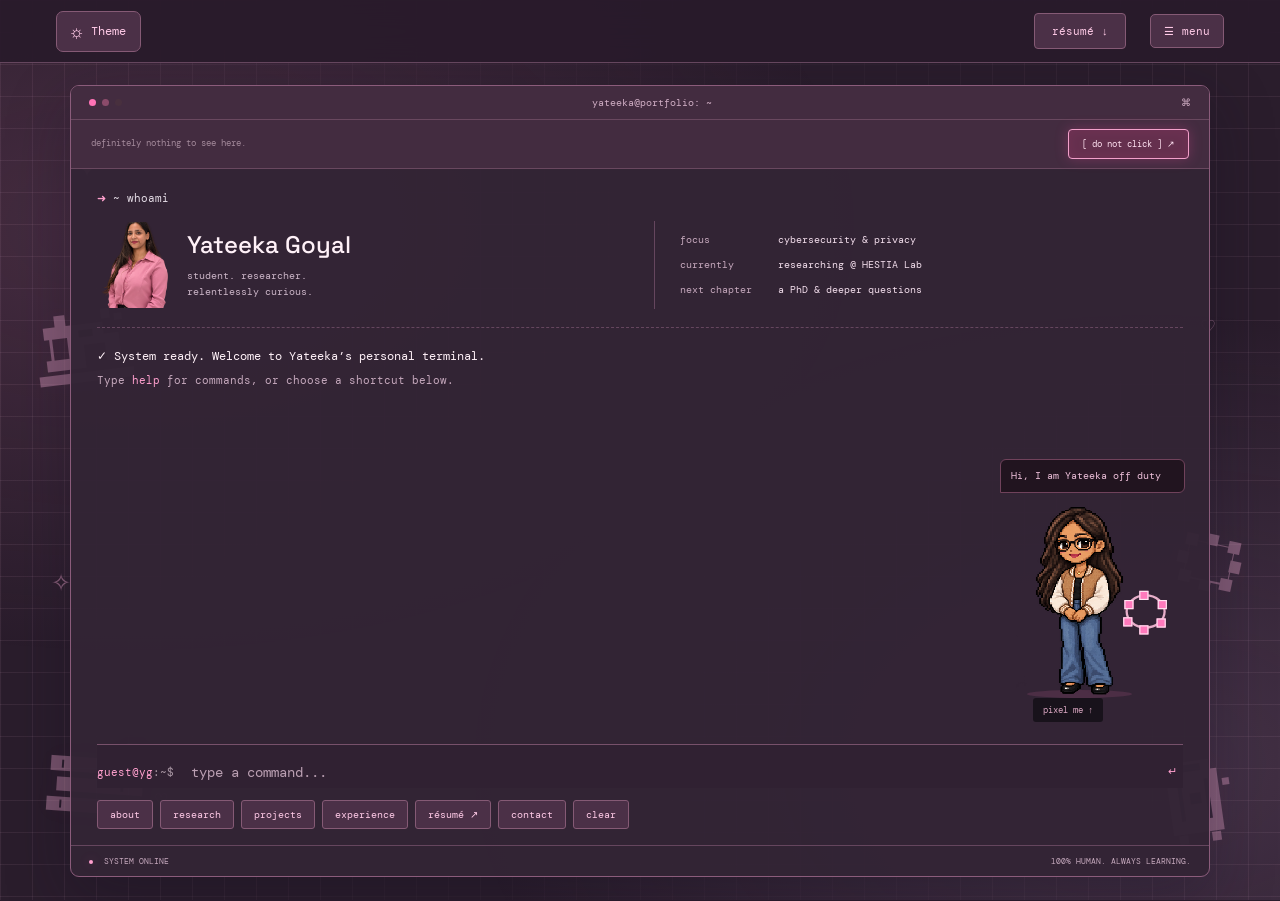
<file: index.html>
<!doctype html>
<html lang="en">
<head>
<meta charset="utf-8">
<meta name="viewport" content="width=device-width,initial-scale=1">
<meta name="theme-color" content="#0b0b0e">
<meta name="description" content="Yateeka Goyal — cybersecurity student, graduate researcher at Georgia State University, and aspiring PhD researcher. Explore research, security projects, and publications.">
<title>Yateeka Goyal — Cybersecurity & Research</title>
<link rel="icon" type="image/png" href="/favicon.png">
<link rel="preconnect" href="https://fonts.googleapis.com">
<link rel="preconnect" href="https://fonts.gstatic.com" crossorigin>
<link href="https://fonts.googleapis.com/css2?family=DM+Mono:wght@400;500&family=Space+Grotesk:wght@400;500;600;700&display=swap" rel="stylesheet">
<script>try{document.documentElement.dataset.theme=localStorage.getItem("yg-theme")||"normal"}catch{document.documentElement.dataset.theme="normal"}</script>
<link rel="stylesheet" href="style.css">
<script src="script.js" defer></script>
<script src="pink-hack.js" defer></script>
</head>
<body>
<dialog class="retro-dialog prank-dialog" id="prankDialog" aria-labelledby="prankTitle">
<div class="window-bar"><span class="window-dots" aria-hidden="true"><i></i><i></i><i></i></span><span>~/definitely-not-suspicious</span><span>?</span></div>
<div class="entrance-body"><p class="eyebrow">HACKING MODE / A LITTLE MISCHIEF</p><h2 id="prankTitle">Are you sure<br>you want to enter<span class="pink">?</span></h2><div class="prank-host" id="prankHost"><img src="pixel-yateeka-mischief.png" alt="Pixel Yateeka with a mischievous grin" width="85" height="128"><p id="prankStatus" class="prank-status mono" role="status">Go on. Try clicking Yes. I’ll wait. ♡</p></div><p id="prankScore" class="mono prank-score" role="status">Yateeka 0 · You 0</p><div id="prankArena" class="prank-arena"><button id="prankYes" class="button primary" type="button">Yes, I’m sure ↗</button></div><button id="prankNo" class="button secondary" type="button" autofocus>Nope, take me back</button><p class="entrance-tip mono">JUST A PRANK. YOUR FILES ARE SAFE. ESC TO EXIT.</p></div>
</dialog>
<a class="skip-link" href="#main">Skip to content</a>
<div class="ambient-world" aria-hidden="true">
<div class="ambient-grid"></div>
<span class="pixel-spark spark-one">✦</span><span class="pixel-spark spark-two">♡</span><span class="pixel-spark spark-three">✧</span><span class="pixel-spark spark-four">♡</span><span class="pixel-spark spark-five">✦</span>
<svg class="hobby-decoration sewing-corner" viewBox="0 0 120 100" shape-rendering="crispEdges"><path fill="currentColor" d="M20 28h62v12h16v28H82V50H60v24H20V62h24V40H20zM10 78h100v10H10zM32 16h12v12H32z"/><path fill="var(--bg)" d="M56 34h15v7H56z"/><path stroke="currentColor" stroke-width="3" d="M27 40v31m-7 0h14"/><path fill="currentColor" d="M81 14h10v10H81zM95 20h8v8h-8z"/></svg>
<svg class="hobby-decoration beads-corner" viewBox="0 0 100 100" shape-rendering="crispEdges"><path d="M25 30h50v42H25z" stroke="currentColor" fill="none" stroke-width="2"/><g fill="currentColor"><path d="M20 23h13v13H20zM43 19h13v13H43zM68 23h13v13H68zM73 44h13v13H73zM67 65h13v13H67zM44 70h13v13H44zM20 64h13v13H20zM14 44h13v13H14z"/></g></svg>
<svg class="hobby-decoration books-corner" viewBox="0 0 120 100" shape-rendering="crispEdges"><g fill="currentColor"><path d="M10 70h92v15H10zM20 49h90v15H20zM12 28h76v15H12zM91 10h16v33H91z"/></g><path stroke="var(--bg)" stroke-width="3" d="M25 74v8M88 53v8M25 32v8M96 17h7"/></svg>
<svg class="hobby-decoration suitcase-corner" viewBox="0 0 100 110" shape-rendering="crispEdges"><g fill="currentColor"><path d="M30 17h40v10H30zM23 27h54v65H23zM28 93h10v10H28zM63 93h10v10H63z"/></g><path fill="var(--bg)" d="M40 20h20v7H40zM34 37h4v42h-4zM62 37h4v42h-4zM45 50h12v12H45z"/><path fill="currentColor" d="M7 7h7v7H7zM81 39h7v7h-7z"/></svg>
</div>
<canvas id="codeRain" popover="manual" aria-hidden="true"></canvas>
<header class="site-header">
<nav class="nav shell" aria-label="Main navigation">
<div class="theme-control">
<button id="themeButton" class="theme-button" type="button" aria-expanded="false" aria-controls="themePanel"><span aria-hidden="true">☼</span> Theme</button>
<div class="theme-panel" id="themePanel" hidden><p class="mono">THEME</p><div class="theme-options" role="group" aria-label="Choose color theme"><button type="button" data-theme-choice="light" aria-pressed="false">Light</button><button type="button" data-theme-choice="normal" aria-pressed="true">Normal</button><button type="button" data-theme-choice="dark" aria-pressed="false">Dark</button></div></div>
</div>

<div class="nav-links" id="navigationLinks"><button type="button" data-command="home" class="active" aria-pressed="true">~/home</button><button type="button" data-command="about">about</button><button type="button" data-command="research">research</button><button type="button" data-command="projects">projects</button><button type="button" data-command="experience">experience</button><button type="button" data-command="contact">contact</button></div>
<button class="nav-resume" type="button" data-command="resume">résumé ↓</button>
<button id="menuToggle" class="menu-button" aria-label="Open navigation" aria-controls="navigationLinks" aria-expanded="false" type="button"><span aria-hidden="true">☰</span> menu</button>
</nav>
</header>
<main id="main">
<div class="view-toolbar shell" id="viewToolbar" hidden><a href="#home">← back to terminal</a><span class="mono" id="viewPath">~/</span></div>
<section class="hero shell" id="home">
<div class="hero-system">
<div class="terminal">
<h1 class="sr-only">Yateeka Goyal — personal terminal</h1>
<div class="window-bar"><span class="window-dots" aria-hidden="true"><i></i><i></i><i></i></span><span>yateeka@portfolio: ~</span><span aria-hidden="true">⌘</span></div>
<div class="terminal-hack"><span class="mono">definitely nothing to see here.</span><button id="hackingMode" type="button">[ do not click ] ↗</button></div>
<div class="terminal-content">
<div class="terminal-profile">
<p class="command"><span>➜</span> ~ whoami</p>
<div class="identity"><img src="portrait-pink-transparent.png" width="78" height="88" alt="Yateeka Goyal"><div><strong>Yateeka Goyal</strong><p>student. researcher.<br>relentlessly curious.</p></div><span class="identity-star" aria-hidden="true">✳</span></div>
<div class="code-profile"><p><span>focus</span><b>cybersecurity &amp; privacy</b></p><p><span>currently</span><b>researching @ HESTIA Lab</b></p><p><span>next chapter</span><b>a PhD &amp; deeper questions</b></p></div>
</div>
<div class="terminal-output" id="terminalOutput" role="region" aria-label="Terminal results" tabindex="0"><p id="bootMessage"><span class="pink">✓</span> curiosity.exe is running</p><p class="terminal-hint">Type <span>help</span> for commands, or choose a shortcut below.</p></div>
<p class="sr-only" id="commandAnnouncement" role="status"></p>
<form class="terminal-form" id="terminalForm"><label for="terminalInput"><span>guest@yg</span>:~$</label><input id="terminalInput" name="command" aria-label="Terminal command, type help for options" autocomplete="off" spellcheck="false" placeholder="type a command..." maxlength="80"><button type="submit" aria-label="Run command">↵</button></form>
<div class="terminal-shortcuts" aria-label="Terminal shortcuts"><button type="button" data-command="about">about</button><button type="button" data-command="research">research</button><button type="button" data-command="projects">projects</button><button type="button" data-command="experience">experience</button><button type="button" data-command="resume">résumé ↗</button><button type="button" data-command="contact">contact</button><button type="button" data-command="clear">clear</button></div>
</div>
<div class="terminal-status"><span><i class="status-dot"></i> SYSTEM ONLINE</span><span>100% HUMAN. ALWAYS LEARNING.</span></div>
</div>

</div>

</section>
<section class="section shell" id="about">
<div class="section-heading"><div><p class="eyebrow">01 / THE PERSON BEHIND THE TERMINAL</p><h2>More than a <em>prompt.</em></h2></div><span class="section-file mono">about_me.md</span></div>
<div class="about-grid">
<div class="about-story"><p>I’m a Computer Science graduate pursuing my master’s at Georgia State University, with a focus on security and privacy. I’m interested in cybersecurity, secure systems, and research, and I enjoy mentoring students and building an inclusive computing community through Girls Who Code.</p><a class="text-link" href="https://www.linkedin.com/in/yateeka-goyal/" target="_blank" rel="noreferrer">Connect on LinkedIn ↗</a></div>
<div class="education-panel panel"><div class="panel-label mono"><span>~/education</span><span>↗</span></div><article><p class="mono pink">2026 — 2027 · EXPECTED</p><h3>M.S. Computer Science</h3><p>Georgia State University<br>Security &amp; Privacy concentration</p><span class="tag">GPA 3.97 / 4.0</span></article><article><p class="mono pink">2022 — 2025</p><h3>B.S. Computer Science</h3><p>Georgia State University · Honors College<br>Undergraduate Certificate in Data Science</p><div class="tags"><span class="tag">Summa Cum Laude</span><span class="tag">GPA 3.91 / 4.0</span></div></article></div>
</div>
<div class="toolkit"><span class="mono muted">MY TOOLKIT /</span><span>Python</span><span>SQL</span><span>TypeScript</span><span>Scikit-learn</span><span>Linux</span><span>Git</span><span>LaTeX</span></div>
</section>
<section class="research-section" id="research"><div class="section shell">
<div class="section-heading"><div><p class="eyebrow">02 / ASKING BETTER QUESTIONS</p><h2>Research, in <em>progress.</em></h2></div><span class="section-file mono">research.log</span></div>
<div class="research-grid"><article class="research-main panel"><div class="card-top mono"><span class="pink">CURRENT RESEARCH</span><span>2026 — PRESENT</span></div><div class="research-symbol" aria-hidden="true">⌁</div><h3>When does a quality change<br>actually change the experience?</h3><p>At GSU’s HESTIA Lab, I investigate how implicit behavioral signals reveal when video-streaming quality changes are most disruptive to viewers.</p><p>My work connects replay patterns, timestamped comments, and quality-of-experience metrics with content-aware bitrate adaptation.</p><div class="tags"><span class="tag">Adaptive networking</span><span class="tag">Behavioral data</span><span class="tag">QoE</span></div><p class="research-credit mono">GRADUATE RESEARCHER / HESTIA LAB</p></article>
<article class="publication panel"><div class="card-top mono"><span class="pink">PUBLICATION / 2025</span><span>↗</span></div><div class="paper-mark mono" aria-hidden="true">[01]<br>IEEE<br><span>DSAA</span></div><h3>Expert Detection on Crowdsourcing Forums via Sheaf Laplacian</h3><p>Co-authored research on identifying experts at the subtopic level using graph-based representations of online communities.</p><a class="text-link" href="https://ieeexplore.ieee.org/document/11247970" target="_blank" rel="noreferrer">Read the paper <span>↗</span></a><p class="publication-note mono">IEEE INTERNATIONAL CONFERENCE ON<br>DATA SCIENCE &amp; ADVANCED ANALYTICS</p></article></div>
<div class="research-note mono"><span>↳ NEXT CHAPTER</span><p>Interested in PhD research at the intersection of networking, cybersecurity, and human-centered computing.</p></div>
</div></section>
<section class="section shell" id="projects">
<div class="section-heading"><div><p class="eyebrow">03 / IDEAS INTO EXPERIMENTS</p><h2>Things I’ve <em>explored.</em></h2></div><a class="section-file mono" href="https://github.com/Yateeka" target="_blank" rel="noreferrer">view GitHub ↗</a></div>
<div class="project-toolbar"><div class="filters" role="group" aria-label="Filter projects"><button class="active" data-filter="all" aria-pressed="true">All work <span>06</span></button><button data-filter="security" aria-pressed="false">Security</button><button data-filter="research" aria-pressed="false">Research</button></div><span class="mono muted" id="projectCount" aria-live="polite">6 SELECTED PROJECTS</span></div>
<div class="project-grid">
<article class="project-card panel" data-category="security"><div class="project-art art-01" aria-hidden="true"><span class="art-index">/01</span><div>01 10 11<br>10 01 00<br>11 00 01</div><span class="art-corner">+ + +</span></div><div class="project-body"><p class="mono project-label">CIPHERTEXT → INSIGHT</p><h3>CipherScope</h3><p>Predicting symmetric encryption algorithms from ciphertext with statistical features, machine-learning models, and LLMs.</p><p class="project-tech mono">Python · ML · Cryptography</p><a class="text-link" href="https://github.com/SecondMach/CryptographyProject" target="_blank" rel="noreferrer">View source <span>↗</span></a></div></article>
<article class="project-card panel" data-category="security"><div class="project-art art-02" aria-hidden="true"><span class="art-index">/02</span><div>[ sender ]<br>↓ encrypted ↓<br>[ receiver ]</div><span class="art-corner">+ + +</span></div><div class="project-body"><p class="mono project-label">PROTOCOL ANALYSIS</p><h3>Secure Email: PGP vs S/MIME</h3><p>Exploring cryptographic workflows, trust models, and resistance to MITM, replay, and impersonation attacks.</p><p class="project-tech mono">Email security · Protocols</p><a class="text-link" href="https://github.com/Yateeka/Network-Security" target="_blank" rel="noreferrer">View project <span>↗</span></a></div></article>
<article class="project-card panel" data-category="research"><div class="project-art art-03" aria-hidden="true"><span class="art-index">/03</span><div>○ ─── ○<br>╲ ╱ ╲ ╱<br>○ ─── ○</div><span class="art-corner">+ + +</span></div><div class="project-body"><p class="mono project-label">NETWORKS / PROPOSAL</p><h3>Skew-Resilient Network Flow Analytics</h3><p>Investigating distributed similarity search for skewed and bursty network traffic using Harmony-based vector search.</p><p class="project-tech mono">Networks · Vector search</p><a class="text-link" href="https://github.com/Yateeka/ADCN-Project" target="_blank" rel="noreferrer">View project <span>↗</span></a></div></article>
<article class="project-card panel" data-category="security"><div class="project-art art-04" aria-hidden="true"><span class="art-index">/04</span><div>seed → ?<br>0.729104<br>0.729104</div><span class="art-corner">+ + +</span></div><div class="project-body"><p class="mono project-label">BREAKING & DEFENDING</p><h3>Predictable Randomness</h3><p>Analyzing weaknesses in Java’s linear congruential generator and proposing a SHA-256-based alternative.</p><p class="project-tech mono">Java · PRNG · SHA-256</p><a class="text-link" href="https://github.com/Yateeka/prng-security" target="_blank" rel="noreferrer">View project <span>↗</span></a></div></article>
<article class="project-card panel" data-category="security"><div class="project-art art-05" aria-hidden="true"><span class="art-index">/05</span><div>┌───────┐<br>│  ♡    │<br>└───────┘</div><span class="art-corner">+ + +</span></div><div class="project-body"><p class="mono project-label">PRIVACY BY DESIGN</p><h3>Femora</h3><p>A privacy-focused platform for discreet support resources, designed with the safety of domestic abuse survivors in mind.</p><p class="project-tech mono">Privacy · Safety · UX</p><a class="text-link" href="https://femora3135.my.canva.site/" target="_blank" rel="noreferrer">Explore project <span>↗</span></a></div></article>
<article class="project-card panel" data-category="research"><div class="project-art art-06" aria-hidden="true"><span class="art-index">/06</span><div>user → graph<br>graph → signal<br>signal → expert</div><span class="art-corner">+ + +</span></div><div class="project-body"><p class="mono project-label">PUBLISHED / IEEE DSAA</p><h3>Expert Detection on Crowdsourcing Forums</h3><p>Identifying experts in online communities through graph-based representations and the Sheaf Laplacian framework.</p><p class="project-tech mono">Graph ML · Research · IEEE</p><a class="text-link" href="https://ieeexplore.ieee.org/document/11247970" target="_blank" rel="noreferrer">Read paper <span>↗</span></a></div></article>
</div>
<p class="project-footnote mono">Always exploring. More experiments to come<span class="pink">_</span></p>
</section>
<section class="section shell experience-section" id="experience">
<div class="section-heading"><div><p class="eyebrow">04 / PUTTING KNOWLEDGE TO WORK</p><h2>Professional experience<br>&amp; <em>teaching.</em></h2></div><span class="section-file mono">experience.log</span></div>
<div class="experience-list">
<article class="experience-row"><div class="experience-date mono">AUG 2026 — PRESENT<span class="tag">Current</span></div><div><p class="experience-kind mono">PROFESSIONAL EXPERIENCE</p><h3>Graduate Administrative Assistant</h3><p class="experience-org">Student Orientation &amp; Family Engagement · Georgia State University</p><ul><li>Developing a password-protected inventory system with barcode scanning to register, add, remove, and retrieve departmental items.</li><li>Building an Excel-based data layer for reporting and controlled access, while supporting family-engagement programs and university events.</li></ul><div class="tags"><span class="tag">System development</span><span class="tag">Barcode workflows</span><span class="tag">Excel</span></div></div></article>
<article class="experience-row"><div class="experience-date mono">MAY — AUG 2026</div><div><p class="experience-kind mono">PROFESSIONAL EXPERIENCE</p><h3>Data Science Intern</h3><p class="experience-org">Student Orientation &amp; Family Engagement · Georgia State University</p><ul><li>Cleaned, transformed, and analyzed operational and service datasets using Python, NumPy, SQL, and Excel.</li><li>Automated call-log and weekly reporting workflows; created summary metrics, dashboards, and reports to support departmental planning.</li></ul><div class="tags"><span class="tag">Python &amp; SQL</span><span class="tag">Data analysis</span><span class="tag">Reporting automation</span></div></div></article>
<article class="experience-row"><div class="experience-date mono">SPRING 2026</div><div><p class="experience-kind mono">TEACHING EXPERIENCE</p><h3>Graduate Teaching Assistant</h3><p class="experience-org">CSC 3210: Computer Organization and Programming · Georgia State University</p><ul><li>Supported students across two sections through office hours, assignment guidance, and explanations of computer organization and low-level programming.</li><li>Assisted with course administration, student questions, and assessment activities.</li></ul></div></article>
<article class="experience-row"><div class="experience-date mono">FALL 2025</div><div><p class="experience-kind mono">TEACHING EXPERIENCE</p><h3>Undergraduate Teaching Assistant</h3><p class="experience-org">CSC 4222: Fundamentals of Cybersecurity · Georgia State University</p><ul><li>Guided students through foundational cybersecurity concepts and supported assignments and classroom activities.</li><li>Assisted with grading, student questions, and instructional coordination.</li></ul></div></article>
<article class="experience-row"><div class="experience-date mono">FALL 2025</div><div><p class="experience-kind mono">TEACHING EXPERIENCE</p><h3>Student Assistant &amp; Tutor</h3><p class="experience-org">TRIO Student Support Services · Georgia State University</p><ul><li>Provided individualized academic assistance, helping students strengthen technical problem-solving and study skills.</li></ul></div></article>
</div>
</section>
<section class="section shell community" id="community"><div class="section-heading"><div><p class="eyebrow">05 / BETTER TOGETHER</p><h2>Knowledge is better <em>shared.</em></h2></div></div><div class="community-grid"><article class="panel"><span class="mono pink">01 / LEADERSHIP</span><h3>Girls Who Code</h3><p>Co-President, GSU College Loop. Building technical, professional-development, and community programs for students in computing.</p><a href="https://www.linkedin.com/in/gwcatgsu/" class="text-link" target="_blank" rel="noreferrer">Meet the community ↗</a></article><article class="panel"><span class="mono pink">02 / BUILDING COMMUNITY</span><h3>HackHERS</h3><p>Directing a team of 15+ organizers to create an MLH-approved hackathon for 150+ participants, with 10+ sponsors and community partners.</p><a href="https://www.linkedin.com/company/hackhers-gwc-at-gsu/" class="text-link" target="_blank" rel="noreferrer">Explore HackHERS ↗</a></article><article class="panel"><span class="mono pink">03 / TEACHING</span><h3>Making CS click</h3><p>Supporting students in computer organization, programming, and cybersecurity through teaching assistantships and individualized tutoring.</p><a href="phd.pdf" class="text-link" target="_blank" rel="noreferrer">Full experience ↗</a></article></div></section>
<section class="contact shell" id="contact">
<h2>Get in <em>touch.</em></h2>
<div class="connect-layout">
<div class="connect-copy"><h3>Let’s Connect</h3><p>I’m always open to discussing cybersecurity projects, research opportunities, or technical internships. Feel free to reach out through the form or my socials!</p>
<a class="connect-link" href="mailto:yateekag3135@gmail.com"><span aria-hidden="true">✉</span>yateekag3135@gmail.com</a>
<a class="connect-link" href="https://www.linkedin.com/in/yateeka-goyal/" target="_blank" rel="noreferrer"><span aria-hidden="true">↗</span>linkedin.com/in/yateeka-goyal</a></div>
<form class="contact-form" action="https://formspree.io/f/xpqyldka" method="POST">
<label>Your Name<input name="name" autocomplete="name" placeholder="Your Name" required maxlength="120"></label>
<label>Your Email<input name="email" type="email" autocomplete="email" placeholder="Your Email" required maxlength="254"></label>
<label>Your Message<textarea name="message" rows="4" placeholder="Your Message" required maxlength="5000"></textarea></label>
<input type="hidden" name="_subject" value="New message from Yateeka's Portfolio">
<button class="contact-submit" type="submit">Send Message ↗</button>
<p class="contact-form-status" role="status"></p>
</form></div></section>
</main>


<aside class="pixel-companion" id="pixelCompanion" aria-label="Pixel Yateeka activity companion">
<div class="companion-menu" id="companionMenu" hidden>
<div class="companion-menu-heading"><strong>Yateeka, off-duty ♡</strong><button id="closeCompanion" type="button" aria-label="Close activity menu">×</button></div>
<p>Pick a little side quest.</p>
<div class="activity-choices"><button data-activity="bracelets">○ Make bracelets</button><button data-activity="sewing">✂ Sew something</button><button data-activity="teaching">⌘ Teach with me</button><button data-activity="travelling">✈ Travelling</button><button data-activity="kdrama">♡ K-drama</button><button data-activity="anime">✦ Anime</button><button data-activity="donuts">◉ Feed me donuts</button></div>
<div class="wardrobe-picker"><label for="pixelOutfit">Seasonal look (change anytime)</label><select id="pixelOutfit"><option value="professional">Professional pink</option><option value="polka">Polka-dot dress</option><option value="winter">Winter layers</option><option value="floral">Pink floral dress</option><option value="sari">Purple sari</option></select></div><div id="activityInteraction"></div>
<div class="companion-controls"><button id="pauseCompanion" aria-pressed="false">Pause wandering</button><button id="hideCompanion">Hide character</button></div>
</div>
<div class="companion-bubble" id="companionBubble">A little crafting break?</div>
<div class="companion-scene" id="companionScene" data-activity="bracelets">
<button class="character-button" id="characterButton" aria-label="Interact with pixel Yateeka" aria-expanded="false" aria-controls="companionMenu"><img src="pixel-yateeka.png" draggable="false" alt="" width="100" height="140"><span class="outfit-sprite" aria-hidden="true"></span><span class="phone-prop" aria-hidden="true"><span>♡</span></span><span class="pixel-tears" aria-hidden="true"><i></i><i></i></span><span class="devil-horns" aria-hidden="true"><i></i><i></i></span><span class="emotion-mark" aria-hidden="true"></span><span class="character-shadow"></span></button>
<div class="companion-friend" aria-hidden="true"><img src="hobby-pixels.png" alt="" draggable="false"></div><div class="activity-prop" aria-hidden="true"><div class="bead-loop"><i></i><i></i><i></i><i></i><i></i><i></i></div><div class="sewing-prop">✂<span>┄┄♡┄┄</span></div><div class="teaching-prop">hello,<br><b>world_</b></div><div class="travel-prop">✈<span>▣</span></div><div class="watch-prop">▶<span>♡</span></div><div class="donut-prop">🍩<span>nom nom</span></div></div>
</div>
<button class="companion-name" id="companionName" type="button">pixel me ↑</button>
</aside>
<button id="showCompanion" class="show-companion" hidden>♡ Bring back pixel me</button>
<script src="companion.js"></script>
<script src="theme.js"></script>
</body>
</html>
</file>
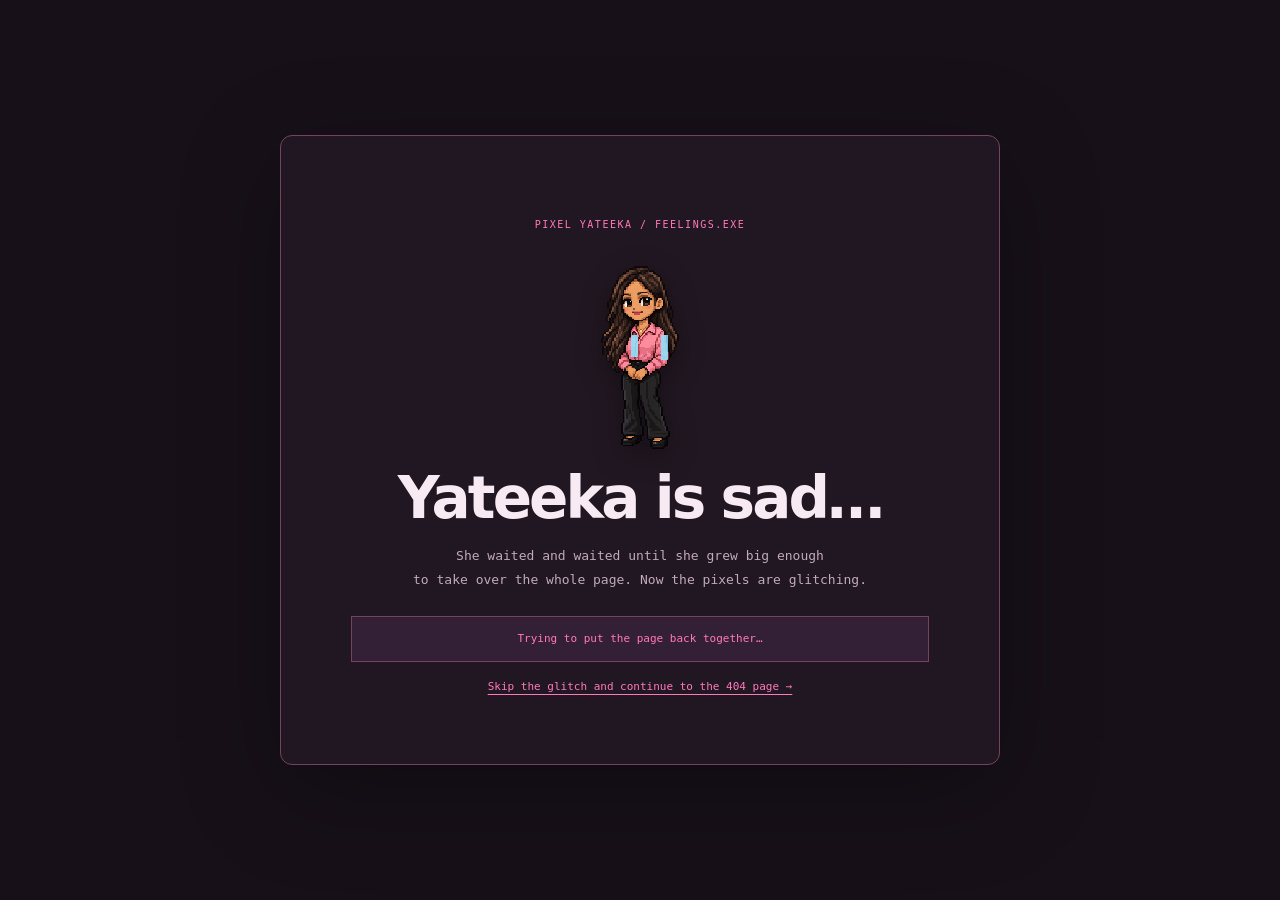
<file: yateeka-is-sad.html>
<!doctype html>
<html lang="en" data-theme="normal">
<head>
<meta charset="utf-8"><meta name="viewport" content="width=device-width,initial-scale=1">
<meta name="theme-color" content="#171019"><title>Yateeka is sad… | Yateeka Goyal</title>
<script>try{const t=localStorage.getItem('yg-theme');if(['light','normal','dark'].includes(t))document.documentElement.dataset.theme=t}catch{}</script>
<style>
:root{color-scheme:dark;--bg:#171019;--panel:#211722;--ink:#f8eaf2;--muted:#c2aabb;--pink:#ff79bc;--line:#75435f;--soft:#342036}
[data-theme=dark]{--bg:#08070b;--panel:#121016;--ink:#f5edf3;--muted:#b6a3b3;--pink:#ff79bc;--line:#513247;--soft:#281923}
[data-theme=light]{color-scheme:light;--bg:#fff3f8;--panel:#fffafd;--ink:#352334;--muted:#79566d;--pink:#a82565;--line:#d5abc2;--soft:#f6e1ed}
*{box-sizing:border-box}body{margin:0;min-height:100svh;display:grid;place-items:center;padding:24px;background:var(--bg);color:var(--ink);font-family:ui-monospace,SFMono-Regular,Consolas,monospace;overflow:hidden}
main{position:relative;width:min(720px,100%);padding:clamp(28px,7vw,70px);border:1px solid var(--line);border-radius:12px;background:var(--panel);text-align:center;box-shadow:0 25px 100px #0005;overflow:hidden}
.eyebrow{font-size:10px;letter-spacing:.15em;color:var(--pink)}h1{margin:12px 0;font:700 clamp(32px,7vw,58px)/1.1 system-ui,sans-serif;letter-spacing:-.05em}p{color:var(--muted);font-size:13px;line-height:1.8}.sprite{position:relative;width:130px;height:190px;margin:28px auto 15px}.sprite img{width:100%;height:100%;object-fit:contain;image-rendering:pixelated;filter:drop-shadow(0 8px 14px #0005)}.tears{position:absolute;top:38%;left:43%;width:7px;height:22px;background:#8ce4ff;box-shadow:30px 3px #8ce4ff;opacity:.85;animation:tear 1s steps(3,end) infinite alternate}.tears:after{content:"";position:absolute;left:30px;top:0;width:7px;height:22px;background:#8ce4ff}
.status{margin:25px auto 0;padding:12px;border:1px solid var(--line);background:var(--soft);font-size:11px;color:var(--pink)}a{display:inline-block;margin-top:18px;color:var(--pink);font-size:11px;text-underline-offset:4px}a:focus-visible{outline:2px solid var(--pink);outline-offset:5px}
.glitch main{animation:glitch .16s steps(2,end) infinite}.glitch body:before,.glitch body:after{content:"";position:fixed;inset:0;pointer-events:none;z-index:2}.glitch body:before{background:linear-gradient(transparent 48%,#ff79bc55 49%,transparent 52%);background-size:100% 9px;animation:scan .12s steps(2,end) infinite}.glitch body:after{background:#ff2a8750;mix-blend-mode:screen;animation:flash .22s steps(2,end) infinite}
@keyframes tear{to{transform:translateY(12px);opacity:.3}}@keyframes glitch{0%{transform:translate(0)}25%{transform:translate(5px,-2px);filter:hue-rotate(55deg)}50%{transform:translate(-4px,2px);clip-path:inset(14% 0 62%)}75%{transform:translate(2px,1px);clip-path:inset(65% 0 9%)}}@keyframes scan{to{transform:translateY(7px)}}@keyframes flash{50%{opacity:.1}}
@media(prefers-reduced-motion:reduce){*,*:before,*:after{animation-duration:.01ms!important;animation-iteration-count:1!important;scroll-behavior:auto!important}}
</style></head>
<body><main aria-labelledby="title"><p class="eyebrow">PIXEL YATEEKA / FEELINGS.EXE</p><div class="sprite" aria-hidden="true"><img src="pixel-yateeka.png" alt=""><span class="tears"></span></div><h1 id="title">Yateeka is sad…</h1><p>She waited and waited until she grew big enough<br>to take over the whole page. Now the pixels are glitching.</p><p class="status" id="status" role="status" aria-live="polite">Trying to put the page back together…</p><a href="404.html">Skip the glitch and continue to the 404 page →</a></main>
<script>
const status=document.querySelector('#status');
const reduced=matchMedia('(prefers-reduced-motion: reduce)').matches;
const pause=reduced?450:1700;
setTimeout(()=>{document.documentElement.classList.add('glitch');status.textContent='GLITCH DETECTED — redirecting…';},pause);
setTimeout(()=>location.replace('404.html'),pause+(reduced?400:1700));
</script></body></html>
</file>
<file: style.css>
:root{--bg:#0b0b0e;--panel:#111115;--pink:#ff74b7;--hot:#fb469e;--ink:#f1eef2;--muted:#96939e;--line:#29262e;--mono:"DM Mono",monospace;--sans:"Space Grotesk",sans-serif;color-scheme:dark}
*{box-sizing:border-box}html{scroll-behavior:smooth;scroll-padding-top:100px}body{margin:0;background:var(--bg);color:var(--ink);font:16px/1.7 var(--sans);-webkit-font-smoothing:antialiased}a{color:inherit;text-decoration:none}button,input{font:inherit}button{cursor:pointer}button,a{-webkit-tap-highlight-color:transparent}button:focus-visible,a:focus-visible,input:focus-visible{outline:2px solid var(--pink);outline-offset:5px}::selection{background:var(--pink);color:var(--bg)}[hidden]{display:none!important}.shell{max-width:1280px;width:calc(100% - 112px);margin:auto}.mono{font-family:var(--mono);font-size:11px}.pink{color:var(--pink)}.muted{color:var(--muted)}#codeRain{position:absolute;inset:0;width:100%;height:900px;pointer-events:none;opacity:.22;z-index:-1}body{isolation:isolate}.skip-link{position:fixed;top:-100px;left:20px;z-index:100;background:var(--pink);color:#111;padding:12px}.skip-link:focus{top:10px}.site-header{border-bottom:1px solid var(--line);background:#0b0b0eea;position:sticky;top:0;z-index:20;backdrop-filter:blur(16px)}.nav{height:82px;display:flex;align-items:center;gap:32px}.logo{font-size:30px;letter-spacing:-2px;font-weight:700}.logo>span:first-child{color:var(--pink)}.logo .logo-label{font:10px var(--mono);letter-spacing:0;color:var(--muted);margin-left:12px}.nav-links{display:flex;gap:28px;margin-left:auto;font:11px var(--mono);color:#c4beca}.nav-links a:hover,.hero-social a:hover{color:var(--pink)}.nav-resume{font:11px var(--mono);border:1px solid #5b3548;padding:10px 17px;border-radius:4px;color:var(--pink)}.menu-button{display:none}
.hero{padding-top:88px;display:grid;grid-template-columns:1.2fr 1fr;gap:50px;position:relative}.eyebrow{font:10px/1.7 var(--mono);letter-spacing:.12em;color:var(--pink);display:flex;align-items:center;gap:9px;margin:0 0 25px}.status-dot{display:inline-block;width:6px;height:6px;background:var(--pink);border-radius:50%;box-shadow:0 0 12px #ff74b750;flex-shrink:0}.hello{color:var(--muted);font-size:15px;margin:30px 0 12px}h1{font-size:clamp(52px,5.4vw,80px);line-height:1.05;letter-spacing:-.055em;font-weight:500;margin:0 0 28px}h1 em,h2 em{font-style:normal;color:var(--pink)}.hero-description{max-width:450px;color:#b3adb8;font-size:16px;line-height:1.8;margin:0 0 16px}.hero-location{font-size:10px;color:var(--muted)}.hero-actions{display:flex;gap:12px;margin-top:30px}.button{display:inline-flex;gap:25px;align-items:center;justify-content:center;padding:13px 20px;font-size:12px;font-weight:600;border-radius:4px;border:1px solid var(--line);transition:transform .2s,background .2s}.button:hover{transform:translateY(-3px)}.primary{background:var(--pink);color:#170c13;border-color:var(--pink)}.primary:hover{background:#ff9dcc}.secondary{background:#0e0c10;color:#e6dae4}.hero-social{display:flex;gap:18px;color:#b5aeba;margin-top:28px}.hero-social>span{color:#514650}.hero-system{align-self:center;padding-top:14px}.terminal{border:1px solid #44303c;background:#101014;box-shadow:0 18px 90px #0008,0 0 90px #f64c9910;border-radius:9px;overflow:hidden;transform:rotate(1deg)}.window-bar{display:flex;justify-content:space-between;align-items:center;border-bottom:1px solid var(--line);padding:14px 18px;font:10px var(--mono);color:#89808c;background:#17151a}.window-dots{display:flex;gap:6px}.window-dots i{width:7px;height:7px;border-radius:50%;background:#ff73b6}.window-dots i:nth-child(2){background:#8b4b6a}.window-dots i:nth-child(3){background:#48303e}.terminal-content{padding:25px;font:11px/1.8 var(--mono)}.command{margin:0 0 21px;color:#e4dce6}.command span,.terminal-form label span{color:var(--pink)}.identity{display:flex;align-items:center;gap:17px;padding-bottom:23px;border-bottom:1px dashed var(--line)}.identity img{object-fit:cover;object-position:center 28%;border-radius:5px;filter:none;border:1px solid #5c3b4d}.identity strong{font:500 20px var(--sans)}.identity p{font-size:10px;color:var(--muted);line-height:1.8;margin:8px 0 0}.identity-star{margin-left:auto;color:var(--pink);font-size:40px}.code-profile{padding:19px 0}.code-profile p{display:grid;grid-template-columns:100px 1fr;gap:8px;margin:10px 0;font-size:10px}.code-profile span{color:#89808c}.code-profile b{font-weight:400;color:#ddd0dc}.code-profile p:last-child b{color:var(--pink)}.terminal-output{max-height:130px;overflow:auto;border-top:1px dashed var(--line);padding-top:15px;overflow-wrap:anywhere}.terminal-output p{margin:4px 0}.terminal-hint{color:#b4a9b7;font-size:10px}.terminal-hint span{color:var(--pink)}.terminal-form{display:flex;align-items:center;gap:10px;margin-top:17px}.terminal-form input{min-width:0;flex:1;border:0;background:transparent;color:#e8dce6;font:11px var(--mono);padding:7px}.terminal-form input::placeholder{color:#817887}.terminal-form button{background:transparent;border:0;color:var(--pink)}.terminal-status{font:8px var(--mono);padding:12px 17px;border-top:1px solid var(--line);display:flex;justify-content:space-between;color:#9f929f;gap:10px}.terminal-status .status-dot{width:4px;height:4px;margin-right:6px}.system-caption{text-align:center;color:#92818c;font-size:10px;margin-top:26px}.system-caption span{color:var(--pink)}.hero-bottom{grid-column:1/-1;border-top:1px solid var(--line);padding:23px 0;display:flex;justify-content:space-between;color:#908692;font-size:9px;letter-spacing:.06em;margin-top:30px}.hero-bottom button{border:0;background:none;padding:0;color:#b8a7b2;font:inherit}.interest-strip{display:flex;justify-content:center;align-items:center;gap:40px;background:#151016;border-block:1px solid #33202b;padding:21px 20px;color:#c7abbc;font-size:10px;letter-spacing:.12em;overflow:hidden;white-space:nowrap}.interest-strip i{font-size:20px;font-style:normal;color:var(--pink)}
.section{padding-top:106px;padding-bottom:100px}.section-heading{display:flex;align-items:end;justify-content:space-between;margin-bottom:45px;gap:20px}.section-heading .eyebrow{margin-bottom:13px}h2{font-size:clamp(34px,3.6vw,50px);line-height:1.15;font-weight:500;letter-spacing:-.04em;margin:0}.section-file{color:#8e7e8a;border:1px solid var(--line);border-radius:4px;padding:7px 12px;white-space:nowrap}.about-grid{display:grid;grid-template-columns:1.2fr 1fr;gap:80px}.about-story p{color:var(--muted);font-size:15px}.about-story .large-copy{font-size:25px;line-height:1.45;color:var(--ink);margin:0 0 26px;letter-spacing:-.025em}.personal-note{border-left:2px solid var(--pink);padding:12px 16px;margin-top:27px;background:#ff74b706;color:#d3b8c8;line-height:1.8}.personal-note span{color:var(--pink);margin-right:6px}.panel{background:var(--panel);border:1px solid var(--line);border-radius:6px}.panel-label{display:flex;justify-content:space-between;border-bottom:1px solid var(--line);padding:12px 22px;color:#b7a0b0}.education-panel article{padding:19px 25px}.education-panel article+article{border-top:1px solid var(--line)}.education-panel h3{font-size:19px;margin:5px 0}.education-panel p:not(.mono){color:var(--muted);font-size:12px;line-height:1.8;margin:9px 0}.education-panel .mono{font-size:9px;margin:0}.tags{display:flex;gap:7px;flex-wrap:wrap}.tag{display:inline-block;font:9px var(--mono);color:#c8b4c3;padding:6px 9px;border:1px solid #392e38;border-radius:3px}.toolkit{border-top:1px solid var(--line);margin-top:48px;padding-top:25px;display:flex;align-items:center;gap:23px;flex-wrap:wrap}.toolkit>span:not(:first-child){font-size:12px;color:#c8bec9}.toolkit>span:first-child{margin-right:10px;font-size:10px}.research-section{background:#0e0d11;border-block:1px solid #201d24}.research-grid{display:grid;grid-template-columns:1.25fr 1fr;gap:24px}.research-main,.publication{padding:30px}.card-top{display:flex;justify-content:space-between;color:#928590;font-size:9px}.research-symbol{font:80px/1 var(--mono);color:var(--pink);margin:20px 0}.research-main h3,.publication h3{font-size:27px;line-height:1.35;letter-spacing:-.025em;font-weight:500;margin:22px 0 16px}.research-main>p:not(.mono),.publication>p:not(.mono){font-size:14px;color:var(--muted)}.research-main .tags{margin-top:24px}.research-credit{border-top:1px solid var(--line);margin:25px 0 0;padding-top:15px;color:#a58b9b;font-size:9px}.paper-mark{font-size:22px;line-height:1.1;color:#d8b7cb;padding:25px 0 15px}.paper-mark span{color:var(--pink)}.publication h3{font-size:25px}.text-link{display:inline-flex;align-items:center;gap:17px;font-size:12px;color:var(--pink);padding:6px 0}.text-link:hover{color:#ffc7e1}.publication-note{font-size:8px;letter-spacing:.08em;color:#917e8a;border-top:1px solid var(--line);padding-top:19px;margin-top:22px}.research-note{display:flex;gap:28px;align-items:center;margin-top:25px;border-left:2px solid var(--pink);padding:0 20px}.research-note>span{color:var(--pink);white-space:nowrap;font-size:9px}.research-note p{color:#9d909b;font-size:11px}
.project-toolbar{display:flex;justify-content:space-between;align-items:center;margin-bottom:28px;gap:20px}.filters{display:flex;gap:6px}.filters button{border:1px solid transparent;background:transparent;color:#a89ba6;padding:9px 14px;border-radius:4px;font:11px var(--mono)}.filters button.active{background:#29151f;border-color:#673049;color:var(--pink)}.filters button span{font-size:9px;margin-left:8px}.project-toolbar>span{font-size:9px}.project-grid{display:grid;grid-template-columns:repeat(3,1fr);gap:22px}.project-card{overflow:hidden;display:flex;flex-direction:column;transition:border-color .2s,transform .2s}.project-card:hover{transform:translateY(-5px);border-color:#7e3f5c}.project-art{height:150px;position:relative;background:radial-gradient(ellipse at center,#46172f77,transparent 75%),repeating-linear-gradient(0deg,transparent,transparent 23px,#f679b409 24px),repeating-linear-gradient(90deg,transparent,transparent 23px,#f679b409 24px);border-bottom:1px solid var(--line);display:grid;place-items:center;color:#d478a5;font:17px/1.4 var(--mono)}.project-art>div{text-align:center}.art-index{position:absolute;top:15px;left:17px;font:9px var(--mono);color:#ab718f}.art-corner{position:absolute;bottom:12px;right:15px;font:10px var(--mono);color:#82506a}.art-02,.art-06{font-size:12px}.art-03{font-size:23px}.art-04{letter-spacing:.1em}.project-body{padding:24px;display:flex;flex-direction:column;flex:1}.project-label{font-size:8px;letter-spacing:.07em;color:var(--pink);margin:0 0 13px}.project-body h3{font-size:21px;line-height:1.3;letter-spacing:-.025em;font-weight:500;margin:0 0 12px}.project-body>p:not(.mono){font-size:13px;color:var(--muted);margin:0 0 18px}.project-tech{color:#a18c9a;font-size:9px;margin:auto 0 19px;padding-top:5px}.project-body .text-link{border-top:1px solid var(--line);padding-top:15px;justify-content:space-between}.project-footnote{text-align:center;margin:30px 0 0;color:#857482;font-size:10px}.community{padding-top:10px}.community-grid{display:grid;grid-template-columns:repeat(3,1fr);gap:22px}.community-grid article{padding:26px}.community-grid .mono{font-size:9px}.community-grid h3{font-size:23px;font-weight:500;margin:18px 0 12px}.community-grid p{color:var(--muted);font-size:13px}.contact{position:relative;padding:85px 0 90px;border-top:1px solid var(--line);overflow:hidden}.contact h2{font-size:clamp(45px,6vw,80px)}.contact>p:not(.eyebrow){color:var(--muted);font-size:15px;line-height:1.9;margin:25px 0}.contact-email{display:block;color:#b09aa7;margin-top:20px;font-size:11px}.contact-star{position:absolute;right:60px;top:120px;font-size:230px;line-height:1;color:var(--pink);transform:rotate(-12deg);text-shadow:0 0 100px #ff74b71c}footer{border-top:1px solid var(--line);display:flex;align-items:center;justify-content:space-between;padding-top:25px;padding-bottom:25px;color:#96818e;font-size:9px;gap:20px}footer .logo{color:var(--ink)}
@media(min-width:1500px){.hero{padding-top:105px;padding-bottom:10px}}
@media(max-width:1100px){.shell{width:calc(100% - 64px)}.nav-links{gap:17px}.logo-label{display:none}.hero{gap:30px}.terminal-content{padding:20px}.code-profile p{grid-template-columns:83px 1fr;font-size:9px}.terminal-status{font-size:7px}.hero-actions{flex-wrap:wrap}.about-grid{gap:40px}.interest-strip{gap:25px;font-size:9px}}
@media(max-width:800px){.nav{height:70px;gap:20px}.nav-links{display:none;position:absolute;top:70px;left:0;right:0;background:#111015;border-bottom:1px solid var(--line);padding:25px 32px}.nav-links.open{display:flex;flex-direction:column;gap:20px}.nav-resume{margin-left:auto}.menu-button{display:block;border:0;background:transparent;color:var(--pink);font-size:22px}.hero{grid-template-columns:1fr;padding-top:55px;gap:40px}.hero-copy{max-width:600px}h1{font-size:clamp(55px,9vw,76px)}.hero-system{width:100%;max-width:550px;justify-self:center;padding:0}.hero-bottom{margin-top:0}.terminal{transform:none}.terminal-content{padding:25px}.terminal-status{font-size:8px}.code-profile p{grid-template-columns:100px 1fr;font-size:11px}.about-grid,.research-grid{grid-template-columns:1fr}.project-grid{grid-template-columns:repeat(2,1fr)}.community-grid{grid-template-columns:1fr}.community-grid article{padding:25px}.section{padding-top:75px;padding-bottom:70px}.contact-star{right:0;font-size:150px;opacity:.25}.contact>*:not(.contact-star){position:relative;z-index:1}.community{padding-top:0}.interest-strip{justify-content:flex-start}.research-note{align-items:flex-start;padding-top:8px;flex-direction:column;gap:0}footer p{max-width:280px}.terminal-content input{font-size:16px}}
@media(max-width:500px){.shell{width:calc(100% - 40px)}.hero{padding-top:38px}.eyebrow{font-size:8px;letter-spacing:.07em}h1{font-size:53px}.hero-description{font-size:15px}.hero-location{font-size:9px}.hero-actions{gap:9px}.button{font-size:11px;padding:12px 15px;gap:15px}.hero-bottom{font-size:7px;gap:10px}.hero-bottom>a{display:none}.section-file{display:none}.section-heading{margin-bottom:30px}.project-grid{grid-template-columns:1fr}.project-toolbar{flex-wrap:wrap;gap:15px}.project-toolbar>span{display:none}.filters button{padding:9px 12px;font-size:10px}.project-art{height:165px}.toolkit{gap:17px}.toolkit>span:first-child{width:100%}.about-story .large-copy{font-size:23px}.research-main,.publication{padding:23px}.research-main h3,.publication h3{font-size:24px}.terminal-content{padding:19px}.code-profile p{font-size:9px;grid-template-columns:86px 1fr}.terminal-status{font-size:6px}.identity strong{font-size:18px}.identity-star{font-size:30px}.system-caption{font-size:8px}.contact-star{top:140px;right:-40px}.contact-email{font-size:10px}footer{flex-wrap:wrap}footer p{order:3;max-width:none;width:100%;margin:0;font-size:8px}.nav-resume{padding:8px 12px}}
@media(prefers-reduced-motion:reduce){html{scroll-behavior:auto}*,*:before,*:after{animation:none!important;transition:none!important}#codeRain{display:none}}
/* Retro entry terminal and the optional evasive-button prank. */
body.dialog-open{overflow:hidden}
.retro-dialog{padding:0;background:#100d12;color:var(--ink);border:1px solid #71405b;border-radius:8px;width:min(620px,calc(100% - 32px));max-height:calc(100svh - 40px);box-shadow:0 0 140px #ff459921;overflow:auto}
.retro-dialog::backdrop{background:#070609e8;backdrop-filter:blur(8px)}
.entrance-body{padding:30px 36px;background-image:repeating-linear-gradient(0deg,transparent,transparent 3px,#ff73b503 4px)}
.dialog-close{border:0;background:transparent;color:var(--pink);font-size:23px;line-height:1;padding:0 3px;cursor:pointer}
.boot-label{font-size:9px;letter-spacing:.13em;margin:0 0 13px}
.boot-meter{height:3px;background:#3d2331}.boot-meter span{display:block;height:100%;background:var(--pink);width:100%;transform-origin:left;animation:boot-progress 1.1s ease-out}
.terminal-ascii{font:700 53px/1 var(--mono);letter-spacing:.2em;margin:26px 0;color:var(--pink);text-shadow:3px 3px #6a2044}
.terminal-ascii span{animation:cursor-blink 1s steps(2) infinite}
.entrance-body h2{font-size:40px}.entrance-description{font-size:14px;color:#b2a3b0;line-height:1.8}
.entrance-status{color:#d7a8c1;font-size:10px;min-height:38px;margin:20px 0 0}
.entrance-form{border:1px solid #563145;padding:9px 12px;border-radius:3px;font:11px var(--mono);margin:12px 0 23px;gap:6px}.entrance-form input{font-size:13px}
.entrance-buttons{display:flex;gap:9px;flex-wrap:wrap}.entrance-buttons .button{font:10px var(--mono);padding:12px 14px}
.entrance-tip{color:#9f8595;font-size:8px;letter-spacing:.08em;margin:22px 0 0}
.hacking-switch{border-top:1px dashed #513144;padding:25px 0;display:flex;justify-content:space-between;align-items:center;gap:20px;color:#a38a98;font-size:10px}
.hacking-switch button{font:10px var(--mono);background:#25131e;border:1px solid #63334c;color:var(--pink);border-radius:3px;padding:12px 16px}
.prank-status{min-height:40px;color:#b69bab;margin-top:25px;font-size:11px}
.prank-arena{height:170px;position:relative;border:1px dashed #513043;background:#170e14;margin:20px 0}
#prankYes{position:absolute;top:30px;left:24px;font:11px var(--mono);transition:none}
@keyframes boot-progress{from{transform:scaleX(0)}to{transform:scaleX(1)}}
@keyframes cursor-blink{50%{opacity:0}}
@media(max-width:500px){.entrance-body{padding:24px 20px}.entrance-body h2{font-size:32px}.entrance-form{flex-wrap:wrap}.entrance-form input{font-size:16px;width:50%}.entrance-tip{font-size:7px;line-height:1.8}.hacking-switch{flex-direction:column;align-items:flex-start}.terminal-ascii{font-size:40px;margin:20px 0}}
#codeRain{z-index:0;opacity:.25}main,footer,.hacking-switch{position:relative;z-index:1}
.experience-section{padding-top:0}
.experience-list{border-top:1px solid var(--line)}
.experience-row{display:grid;grid-template-columns:210px 1fr;gap:35px;padding:32px 0;border-bottom:1px solid var(--line)}
.experience-date{font-size:10px;color:var(--pink);padding-top:4px;display:flex;align-items:flex-start;flex-direction:column;gap:14px}
.experience-kind{font-size:8px;letter-spacing:.1em;color:#a98b9e;margin:0 0 8px}
.experience-row h3{font-size:23px;line-height:1.3;font-weight:500;margin:0 0 7px}
.experience-org{font-size:12px;color:#c2b1be;margin:0 0 17px}
.experience-row ul{padding-left:17px;color:var(--muted);font-size:13px;max-width:740px;margin:0 0 18px}
.experience-row li{padding-left:3px;margin:7px 0}
.experience-row li::marker{color:#a9537a}
@media(max-width:1100px){.nav-links{gap:15px;font-size:10px}.nav{gap:20px}}
@media(max-width:600px){.experience-row{grid-template-columns:1fr;gap:15px;padding:27px 0}.experience-date{flex-direction:row;align-items:center}.experience-row h3{font-size:21px}}
.entrance-dialog{position:fixed;isolation:isolate;background:#0b080d}
#loaderRain{position:absolute;inset:0;width:100%;pointer-events:none;z-index:0;opacity:.3}
.entrance-dialog>.window-bar,.entrance-dialog>.entrance-body{position:relative;z-index:1}
.entrance-dialog>.entrance-body{background:linear-gradient(90deg,#100d12b8,#100d1280 70%,#100d1250)}
.entrance-form{background:#110b12e8}
.entrance-description,.entrance-status,.entrance-body h2{text-shadow:0 2px 10px #09060b}
@media(prefers-reduced-motion:reduce){#loaderRain{display:none}}
/* The terminal is the homepage; commands open separate hash-addressable views. */
.sr-only{position:absolute;width:1px;height:1px;padding:0;margin:-1px;overflow:hidden;clip:rect(0,0,0,0);white-space:nowrap;border:0}
#codeRain{position:fixed;height:100vh;opacity:.35}
.hero{display:flex;flex-direction:column;align-items:center;gap:0;min-height:calc(100svh - 185px);padding-top:42px}
.hero-system{width:min(720px,100%);max-width:720px;align-self:center;padding:0}
.terminal{transform:none;background:#101014f5}
.terminal-content{padding:30px 34px}
.identity img{width:88px;height:100px}
.identity strong{font-size:26px}
.identity p{font-size:12px}
.identity-star{font-size:44px}
.command{font-size:14px}
.code-profile p{grid-template-columns:120px 1fr;font-size:12px;margin:12px 0}
.terminal-output{font-size:12px;max-height:155px}
.terminal-hint{font-size:11px}
.terminal-form{margin-top:22px}
.terminal-form input{font-size:14px}
.terminal-shortcuts{display:flex;flex-wrap:wrap;gap:7px;margin-top:21px}
.terminal-shortcuts button{font:10px var(--mono);color:#d5adc4;border:1px solid #49303e;background:#20141d;border-radius:3px;padding:7px 10px}
.terminal-shortcuts button:hover{color:var(--pink);border-color:var(--pink)}
.terminal-output a{color:var(--pink);text-decoration:underline}
.hero-bottom{width:100%;margin-top:24px}
.hero-bottom>a{display:none}
.system-caption{margin:17px 0}
.view-toolbar{display:flex;align-items:center;justify-content:space-between;padding-top:27px;font:11px var(--mono);color:var(--pink)}
main>.section{padding-top:55px;min-height:70vh}
.research-section{margin-top:25px}
.contact{margin-top:35px}
body:not(.terminal-home) .hacking-switch{margin-top:30px}
@media(max-width:800px){.hero{padding-top:28px}.terminal-content{padding:25px}.code-profile p{font-size:11px}.terminal-form input{font-size:16px}}
@media(max-width:500px){.hero{padding-top:20px}.terminal-content{padding:20px}.identity img{width:64px;height:78px}.identity strong{font-size:21px}.identity p{font-size:10px}.identity-star{font-size:30px}.code-profile p{font-size:10px;grid-template-columns:90px 1fr}.terminal-shortcuts button{font-size:9px;padding:7px}.terminal-status{font-size:7px}.terminal-output{font-size:11px}.terminal-hint{font-size:10px}.window-bar{font-size:9px}.hero-bottom{margin-top:5px}.system-caption{font-size:8px}}
.terminal-form label{font:11px var(--mono);white-space:nowrap;color:#a997a4}
@media(max-width:500px){.terminal-form{gap:4px}.terminal-form label{font-size:9px}.terminal-form input{padding:6px}}
/* Command navigation and rich terminal responses. */
.nav{height:76px;gap:24px}
.nav-links{gap:3px;padding:5px;border:1px solid #30252e;background:#151017;border-radius:9px}
.nav-links button{border:0;background:transparent;color:#af9faa;font:11px var(--mono);padding:10px 12px;border-radius:5px;white-space:nowrap}
.nav-links button:hover{color:#ffd2e9;background:#291b25}
.nav-links button.active{background:#402035;color:#ff9acc;box-shadow:inset 0 0 0 1px #67334f}
.nav-resume{background:#21121c;font-family:var(--mono);cursor:pointer}
.hero-system{width:min(900px,100%);max-width:900px}
.terminal-output{position:relative;max-height:460px;scrollbar-color:#8d4467 #151017;scrollbar-width:thin;overscroll-behavior:contain;padding-right:12px;scroll-behavior:auto}
.command-result{border-top:1px solid #4c2a3e;margin-top:16px;padding-top:17px;padding-bottom:12px}
.command-result>h2{font:13px var(--mono);color:var(--pink);margin:0 0 20px}
.command-result .shell,.command-result .section{width:100%;max-width:none;padding:0;margin:0;min-height:0}
.command-result section{border:0;background:none}
.command-result .about-grid,.command-result .research-grid,.command-result .project-grid,.command-result .community-grid{display:block}
.command-result .about-story .large-copy{font:16px/1.6 var(--mono)}
.command-result p,.command-result .about-story p,.command-result .research-main>p:not(.mono),.command-result .publication>p:not(.mono){font-size:12px;line-height:1.8}
.command-result .panel{padding:17px;margin:12px 0;background:#181119;box-shadow:none}
.command-result .education-panel{padding:0}
.command-result h3,.command-result .project-body h3,.command-result .research-main h3,.command-result .publication h3{font:500 16px/1.5 var(--mono);margin:8px 0}
.command-result .project-body{padding:0}
.command-result .experience-row{grid-template-columns:130px 1fr;gap:20px;padding:22px 0}
.command-result .experience-row ul{font-size:12px}
.command-result .experience-date{font-size:9px}
.command-result .project-tech{margin:12px 0}
.command-result .contact{padding:0}
.command-result .contact h2{font:23px/1.4 var(--mono)}
.command-result .toolkit{gap:14px;margin-top:20px}
.command-result .research-note{display:block}
.command-result .personal-note{margin-bottom:20px}
.command-result a{font-size:12px}
.terminal-shortcuts button.active{background:#442036;border-color:#b95a88;color:#ffc7e2}
@media(max-width:1150px){.logo-label{display:none}.nav{gap:15px}.nav-links button{padding:9px;font-size:10px}}
@media(max-width:800px){.nav-links{padding:16px 20px;gap:5px;top:76px;border-radius:0;align-items:stretch}.nav-links.open{display:grid;grid-template-columns:repeat(3,1fr)}.nav-links button{text-align:center;padding:12px}.terminal-output{max-height:55svh}.command-result .experience-row{grid-template-columns:1fr;gap:8px}}
/* Brief transition overlay; the idle portfolio has no rain. */
#codeRain{display:none;position:fixed;inset:0;margin:0;padding:0;border:0;width:100vw;height:100vh;background:transparent;pointer-events:none;z-index:10000;opacity:0}
#codeRain.rain-transition{display:block;animation:rain-wipe .9s ease-in-out both}
#codeRain::backdrop{background:transparent;pointer-events:none}
@keyframes rain-wipe{0%{opacity:0}20%{opacity:.8}65%{opacity:.65}100%{opacity:0}}
@media(prefers-reduced-motion:reduce){#codeRain,#codeRain.rain-transition{display:none!important}}
/* Navigation stays tucked away; the terminal prompt is always reusable. */
.nav{position:relative}
.nav>.nav-resume{margin-left:auto}
.menu-button{display:flex;align-items:center;gap:8px;padding:9px 13px;font:11px var(--mono);color:#d9b0c8;border:1px solid #493040;border-radius:5px;background:#1c121a}
.menu-button[aria-expanded=true]{border-color:var(--pink);color:var(--pink)}
.nav-links{display:none;position:absolute;top:65px;left:auto;right:0;width:340px;margin:0;padding:12px;background:#141016fa;box-shadow:0 20px 50px #0009;border:1px solid #513246;border-radius:8px;z-index:30}
.nav-links.open{display:grid;grid-template-columns:repeat(2,1fr);gap:5px}
.nav-links button{text-align:left;padding:12px}
.terminal-form{position:relative;background:#100e13;border-top:1px solid #362430;padding-top:15px}
.terminal-form:focus-within{border-color:#ad547f}
@media(max-width:500px){.nav-links{width:min(340px,calc(100vw - 40px))}.menu-button{font-size:10px;padding:9px 11px}.hero-bottom>span:last-child{display:none}}
/* Loader completes before the next terminal response is revealed. */
#codeRain.rain-transition{background:#0b080ef5;animation:rain-loader .9s linear both}
@keyframes rain-loader{0%{opacity:0}12%{opacity:1}88%{opacity:1}100%{opacity:0}}
.boot-loading main,.boot-loading .site-header,.boot-loading footer,.boot-loading .hacking-switch{visibility:hidden}
.terminal.content-loading .terminal-output{visibility:hidden}
/* A compact terminal monogram, without a tagline. */
.logo{display:inline-flex;align-items:center;gap:2px;font:500 24px/1 var(--mono);letter-spacing:-1px;padding:6px 0}
.logo .logo-letters{color:#ffe2f0;letter-spacing:-2px}
.logo .logo-bracket{color:#bf6590;font-size:27px;font-weight:400}
.logo .logo-cursor{color:var(--pink);margin-left:2px;font-size:21px}
.logo:hover .logo-letters{color:var(--pink)}
.code-profile p:last-child b{color:#ddd0dc}
footer .logo{font-size:21px}
.identity img{border:0;background:transparent;border-radius:0}
/* Pixel companion: small, optional, and outside the terminal reading area. */
.pixel-companion{position:fixed;bottom:20px;left:18px;z-index:25;width:150px;font:10px/1.6 var(--mono);transition:left 5s linear;--bead-color:#ff79bc}
.pixel-companion[data-side=right]{left:calc(100% - 168px)}
.companion-scene{position:relative;height:150px}
.character-button{position:absolute;bottom:0;left:12px;width:90px;height:140px;border:0;background:transparent;padding:0;cursor:pointer}
.character-button img{width:90px;height:135px;object-fit:contain;image-rendering:pixelated;position:relative;z-index:1;animation:pixel-bob 2s steps(2,end) infinite}
.character-shadow{position:absolute;bottom:0;left:10px;width:72px;height:8px;border-radius:50%;background:#ff75b420}
.companion-bubble{padding:8px 10px;background:#21151ff2;border:1px solid #70425b;border-radius:6px 6px 6px 0;color:#efc1db;font-size:9px;max-width:150px}
.companion-name{border:0;background:#151017d9;color:#d9a6c1;font:9px var(--mono);padding:6px 10px;border-radius:3px;margin-left:17px}
.activity-prop{position:absolute;bottom:32px;right:0;width:60px;height:50px;pointer-events:none}
.bead-loop{position:relative;width:35px;height:30px;border:2px solid #e8afca;border-radius:50%;animation:craft-sway 2s steps(3) infinite}
.bead-loop i{position:absolute;width:8px;height:8px;background:var(--bead-color);border:1px solid #ffe3f1;left:-3px;top:3px}
.bead-loop i:nth-child(2){left:10px;top:-5px}.bead-loop i:nth-child(3){left:26px;top:3px}.bead-loop i:nth-child(4){left:25px;top:19px}.bead-loop i:nth-child(5){left:10px;top:25px}.bead-loop i:nth-child(6){left:-4px;top:18px}
.sewing-prop{font-size:25px;color:#ff8bbc;animation:craft-sway 1.4s steps(2) infinite}.sewing-prop span{display:block;font-size:12px;background:#713552;padding:0 3px;color:#ffe3ee}
.teaching-prop{font-size:9px;line-height:1.5;border:3px solid #6f4059;background:#15211d;padding:7px 5px;color:#fff4f9;transform:rotate(-4deg)}
.activity-prop>div{display:none}
[data-activity=bracelets] .bead-loop,[data-activity=sewing] .sewing-prop,[data-activity=teaching] .teaching-prop{display:block}
[data-activity=donuts] .donut-prop{display:block}
.companion-menu{position:absolute;bottom:205px;left:0;width:285px;background:#171119;border:1px solid #71405b;border-radius:8px;padding:15px;box-shadow:0 15px 55px #000b;color:#d7c2d0}
[data-side=right] .companion-menu{left:auto;right:0}
.companion-menu-heading{display:flex;align-items:center;justify-content:space-between;color:var(--pink)}
.companion-menu-heading button{border:0;background:none;color:var(--pink);font-size:20px}
.companion-menu p{font-size:10px}.activity-choices{display:flex;gap:5px;flex-wrap:wrap}
.activity-choices button,.activity-action,.companion-controls button{font:9px var(--mono);padding:8px;border:1px solid #513346;background:#281824;color:#f3c2de;border-radius:3px}
.activity-choices button[aria-pressed=true]{border-color:var(--pink)}
#activityInteraction{border-block:1px solid #3b2935;padding:10px 0;margin:12px 0}.activity-action{margin:3px 4px 3px 0}.activity-action:disabled{opacity:.5}
.donut-mini-game{padding:14px 10px!important;border:1px solid #b75c89!important;border-radius:8px;background:linear-gradient(135deg,#3c2035,#251725);box-shadow:inset 0 0 22px #e978b815}
.companion-controls{display:flex;justify-content:space-between;gap:8px}.companion-controls button{background:none}
.show-companion{position:fixed;bottom:12px;left:12px;z-index:25;border:1px solid #563247;background:#1d131c;color:var(--pink);font:10px var(--mono);padding:10px;border-radius:5px}
.paused img,.paused .activity-prop>div{animation:none}
@keyframes pixel-bob{50%{transform:translateY(-3px) rotate(1deg)}}
@keyframes craft-sway{50%{transform:translateY(-3px) rotate(7deg)}}
@media(max-width:1200px){.pixel-companion{position:relative;left:auto!important;bottom:auto;margin:15px 24px;width:150px;transition:none}.companion-menu{left:0;right:auto}.show-companion{position:relative;margin:15px}.companion-scene{height:125px}.character-button{height:120px}.character-button img{height:115px}.companion-menu{bottom:175px;max-width:calc(100vw - 48px)}}
@media(prefers-reduced-motion:reduce){.pixel-companion,.character-button img,.activity-prop>div{animation:none!important;transition:none!important}}
/* A larger companion with free, clipped off-screen wandering. */
.companion-world{position:fixed;inset:0;overflow:hidden;pointer-events:none;z-index:25}
.companion-world .pixel-companion{position:absolute;left:0!important;bottom:0;margin:0;width:190px;transition:none;pointer-events:auto;will-change:transform}
.companion-world .companion-scene{height:205px}
.companion-world .character-button{width:130px;height:195px;left:15px}
.companion-world .character-button img{width:130px;height:190px}
.companion-world .character-shadow{width:105px;left:12px}
.companion-world .companion-bubble{max-width:185px;font-size:10px}
.companion-world .activity-prop{bottom:50px;right:0;transform:scale(1.15)}
.companion-world .companion-menu{bottom:255px;max-width:calc(100vw - 24px)}
.companion-world .companion-name{margin-left:33px}
.companion-world .wandering .character-button img{animation:pixel-walk .48s steps(2,end) infinite}
.companion-world .wandering .activity-prop,.companion-world .wandering .companion-bubble{visibility:hidden}
@keyframes pixel-walk{0%,100%{transform:scaleX(var(--walk-facing,1)) translateY(0) rotate(-2deg)}50%{transform:scaleX(var(--walk-facing,1)) translateY(-6px) rotate(2deg)}}
@media(max-width:600px){.companion-world .pixel-companion{width:160px}.companion-world .companion-scene{height:175px}.companion-world .character-button{width:112px;height:167px}.companion-world .character-button img{width:112px;height:163px}.companion-world .companion-menu{bottom:223px}.companion-world .companion-bubble{font-size:9px}.companion-world .activity-prop{transform:scale(.9);right:-2px}}
@media(max-height:650px){.companion-world .companion-menu{position:fixed;bottom:10px;max-height:calc(100svh - 24px);overflow:auto;z-index:2}}
@media(prefers-reduced-motion:reduce){.companion-world .wandering .character-button img{animation:none!important}}
/* Attention overload: Pixel Yateeka grows across the viewport before the interstitial. */
.companion-world.pixel-takeover{z-index:10000;background:#110b13;pointer-events:auto;overflow:hidden}
.pixel-takeover .pixel-companion{position:static!important;inset:auto!important;width:100vw!important;height:100vh!important;transform:none!important;pointer-events:none}
.pixel-takeover .companion-bubble,.pixel-takeover .companion-name,.pixel-takeover .companion-menu{display:none!important}
.pixel-takeover .companion-scene{position:static;height:0!important}
.pixel-takeover .character-button{position:fixed!important;left:50%!important;top:50%!important;bottom:auto!important;width:130px!important;height:195px!important;transform:translate(-50%,-50%) scale(var(--attention-scale,1))!important;transform-origin:center;pointer-events:none;z-index:2}
.pixel-takeover .character-button img{width:130px!important;height:190px!important;max-width:none;animation:pixel-fill-screen 1.7s cubic-bezier(.2,.7,.3,1) forwards!important}
.pixel-takeover:after{content:"";position:absolute;inset:0;background:#ff79bc;opacity:0;animation:takeover-flash 1.7s ease-in forwards;pointer-events:none}
@keyframes pixel-fill-screen{to{transform:scale(18);filter:drop-shadow(0 0 24px #ff79bc)}}
@keyframes takeover-flash{55%{opacity:.1}100%{opacity:.36}}
@media(prefers-reduced-motion:reduce){.pixel-takeover .character-button img,.pixel-takeover:after{animation-duration:.3s!important}}
.character-button{touch-action:none;cursor:grab}
.being-dragged .character-button{cursor:grabbing}
.being-dragged .character-button img{animation:none;transform:rotate(-9deg)}
.being-dragged .companion-bubble,.daring .companion-bubble{visibility:visible!important;color:#ffe1f0;border-color:var(--pink);box-shadow:0 0 20px #ff65b330}
.terminal-hack{border-top:1px solid #392433;padding:15px 22px;display:flex;align-items:center;justify-content:space-between;gap:15px;background:#160f17}
.terminal-hack>span{color:#a48a9b;font-size:9px}
#hackingMode{font:10px var(--mono);padding:11px 15px;border:1px solid #f578b6;background:#3b182c;color:#ffcae4;border-radius:4px;box-shadow:0 0 13px #ff4ca440,inset 0 0 12px #ff4ca415;transition:box-shadow .2s,background .2s}
#hackingMode:hover,#hackingMode:focus-visible{background:#5a203f;box-shadow:0 0 24px #ff4ca480,inset 0 0 16px #ff4ca42b}
@media(max-width:500px){.terminal-hack{padding:12px 16px}.terminal-hack>span{display:none}#hackingMode{width:100%}}
.companion-menu{max-height:min(620px,calc(100svh - 28px));overflow-y:auto;overscroll-behavior:contain}
.activity-choices{display:grid;grid-template-columns:1fr 1fr}
.activity-choices button{text-align:left}
.hobby-screen{height:125px;margin:12px 0 0;background:radial-gradient(ellipse,#57304c55,transparent 70%);border:1px solid #553446;display:flex;align-items:center;justify-content:center;overflow:hidden}
.hobby-sprite{width:115px;height:115px;overflow:hidden;position:relative;animation:hobby-bounce 2.5s steps(2,end) infinite}
.hobby-sprite img{position:absolute;width:230px;height:115px;max-width:none;object-fit:contain;image-rendering:pixelated;left:0;top:0}
.anime .hobby-sprite img{left:-115px}
.hobby-screen.excited .hobby-sprite{animation:hobby-bounce .5s steps(2,end) 4}
.hobby-travel-scene{height:90px;position:relative;margin-top:12px;background:#221624;overflow:hidden;border:1px solid #513446}
.travel-plane{position:absolute;top:25px;left:15px;color:var(--pink);font-size:28px;animation:travel-flight 5s ease-in-out infinite}
.travel-cloud{position:absolute;right:30px;top:8px;color:#c8a9c5;font-size:26px}
.travel-route{position:absolute;left:20px;bottom:14px;color:#a27292;letter-spacing:4px}
.travel-case{position:absolute;right:16px;bottom:6px;color:#ff93c9;font-size:27px}
.travel-prop{font-size:26px;color:var(--pink);animation:craft-sway 2s steps(2) infinite}.travel-prop span{display:block;font-size:20px}
.watch-prop{border:3px solid #a06587;background:#25122c;color:var(--pink);padding:4px 12px;font-size:20px}.watch-prop span{display:block;font-size:9px;text-align:center}
.donut-prop{font-size:28px;animation:donut-bob 1.2s steps(2,end) infinite;transform:rotate(-8deg)}.donut-prop span{display:block;font:8px var(--mono);white-space:nowrap;color:#ffc4df;background:#4b2940;padding:2px 4px}
.donut-feed-action{display:flex!important;width:100%;min-height:52px;align-items:center;justify-content:center;margin:12px 0 4px!important;border:2px solid var(--pink)!important;border-radius:8px!important;background:var(--pink)!important;color:#241321!important;box-shadow:0 0 22px #f078ba45, inset 0 -4px #8e2e5b!important;font:700 13px var(--mono)!important;letter-spacing:.02em;transition:transform .18s,box-shadow .18s!important}
.donut-feed-action:hover:not(:disabled){transform:translateY(-3px) scale(1.02);box-shadow:0 0 30px #f078ba75,inset 0 -4px #8e2e5b!important}
.donut-feed-action:disabled{background:var(--soft)!important;color:var(--muted)!important;border-color:var(--line)!important;box-shadow:none!important;cursor:wait}
[data-activity=travelling] .travel-prop,[data-activity=kdrama] .watch-prop,[data-activity=anime] .watch-prop{display:block}
@keyframes hobby-bounce{50%{transform:translateY(-5px) rotate(2deg)}}
@keyframes travel-flight{50%{transform:translate(125px,-10px) rotate(-8deg)}}
@keyframes donut-bob{50%{transform:translateY(-5px) rotate(8deg)}}
.falling-donut{position:absolute;z-index:60;pointer-events:auto;border:0;background:transparent;padding:0;font-size:30px;line-height:1;cursor:grab;animation:donut-fall var(--fall-time,4s) linear forwards;filter:drop-shadow(2px 3px 0 #5b2948)}
.falling-donut:focus-visible{outline:2px solid var(--pink);outline-offset:4px}
.falling-donut.donut-strawberry{filter:hue-rotate(315deg) saturate(1.35) drop-shadow(2px 3px 0 #5b2948)}
.falling-donut.donut-chocolate{filter:sepia(.75) saturate(1.7) hue-rotate(320deg) drop-shadow(2px 3px 0 #5b2948)}
.falling-donut.donut-blueberry{filter:hue-rotate(55deg) saturate(1.35) drop-shadow(2px 3px 0 #5b2948)}
@keyframes donut-fall{to{transform:translateY(calc(100dvh + 100px)) rotate(540deg)}}
@media(prefers-reduced-motion:reduce){.hobby-sprite,.hobby-screen.excited .hobby-sprite,.travel-plane{animation:none}}
.character-button,.character-button img{user-select:none;-webkit-user-select:none;-webkit-user-drag:none;touch-action:none}
.being-dragged{z-index:40}
.being-dragged .companion-bubble{animation:tiny-protest .18s steps(2,end) infinite}
@keyframes tiny-protest{50%{transform:rotate(-3deg)}}
@media(prefers-reduced-motion:reduce){.being-dragged .companion-bubble{animation:none}}
.terminal>.terminal-hack{border-top:0;border-bottom:1px solid #392433}
.prank-host{display:flex;align-items:center;gap:20px;margin:14px 0 0}
.prank-host img{width:85px;height:128px;object-fit:contain;image-rendering:pixelated;flex-shrink:0}
.prank-host .prank-status{margin:0;padding:13px 16px;min-height:0;background:#2a1422;border:1px solid #72415a;border-radius:9px 9px 9px 0;color:#f8bfdf;line-height:1.7}
.prank-host.giggling img{animation:prank-giggle .18s steps(2,end) 4}
@keyframes prank-giggle{50%{transform:translateY(-5px) rotate(5deg)}}
@media(max-width:500px){.prank-host{gap:12px}.prank-host img{width:65px;height:100px}.prank-host .prank-status{font-size:10px;padding:10px}}
@media(prefers-reduced-motion:reduce){.prank-host.giggling img{animation:none}}
/* Favorite characters join pixel Yateeka outside the activity menu too. */
.companion-friend{display:none;position:absolute;bottom:0;right:-8px;width:92px;height:125px;overflow:hidden;pointer-events:none;animation:friend-bob 2.6s steps(2,end) infinite}
.companion-friend img{position:absolute;left:0;top:0;width:184px!important;height:125px!important;max-width:none;object-fit:contain;image-rendering:pixelated;user-select:none}
[data-activity=kdrama] .companion-friend,[data-activity=anime] .companion-friend{display:block}
[data-activity=anime] .companion-friend img{left:-92px}
.companion-world [data-activity=kdrama] .character-button,.companion-world [data-activity=anime] .character-button{left:-10px}
.companion-world [data-activity=kdrama] .activity-prop,.companion-world [data-activity=anime] .activity-prop{display:none}
.wandering .companion-friend{animation:friend-bob .55s steps(2,end) infinite}
.paused .companion-friend{animation:none}
@keyframes friend-bob{50%{transform:translateY(-4px)}}
@media(max-width:600px){.companion-friend{width:77px;height:108px;right:-3px}.companion-friend img{width:154px!important;height:108px!important}[data-activity=anime] .companion-friend img{left:-77px}}
@media(prefers-reduced-motion:reduce){.companion-friend,.wandering .companion-friend{animation:none!important}}
/* Personal workspace scenery, kept behind every interactive surface. */
:root{--bg:#120d15;--panel:#17111b;--ink:#f1eef2;--muted:#b0a1b2;--line:#3a2938;--decor:#b77a9c}
.ambient-world{position:fixed;inset:0;pointer-events:none;overflow:hidden;z-index:0;background:radial-gradient(ellipse at 10% 25%,#76234a22,transparent 42%),radial-gradient(ellipse at 90% 85%,#69386626,transparent 40%)}
.ambient-grid{position:absolute;inset:0;background-image:linear-gradient(#c889aa0b 1px,transparent 1px),linear-gradient(90deg,#c889aa0b 1px,transparent 1px);background-size:32px 32px;mask-image:linear-gradient(90deg,#000, #0005 30%,#0005 70%,#000)}
.pixel-spark{position:absolute;color:var(--decor);font:24px var(--mono);opacity:.5}
.spark-one{left:6%;top:17%}.spark-two{right:5%;top:35%;font-size:18px}.spark-three{left:4%;top:63%}.spark-four{left:12%;bottom:10%;font-size:16px}.spark-five{right:10%;top:10%;font-size:15px}
.hobby-decoration{position:absolute;width:115px;height:115px;color:var(--decor);opacity:.3;filter:drop-shadow(0 0 12px #ed65a514)}
.sewing-corner{left:2%;top:32%;transform:rotate(-7deg)}.beads-corner{right:2%;top:56%;width:90px;transform:rotate(12deg)}.books-corner{left:3%;bottom:7%;transform:rotate(4deg)}.suitcase-corner{right:3%;bottom:5%;width:95px;transform:rotate(-8deg)}
.theme-control{position:relative;margin-right:auto}
.theme-button{display:flex;align-items:center;gap:9px;padding:10px 14px;border:1px solid #82506c;border-radius:7px;background:#241721;color:#f0c3df;font:12px var(--mono)}
.theme-button>span{font-size:19px;line-height:1}
.theme-button[aria-expanded=true]{border-color:var(--pink);box-shadow:0 0 15px #ec72aa15}
.theme-panel{position:absolute;top:calc(100% + 12px);left:0;width:285px;background:#171019f5;border:1px solid #744259;border-radius:9px;padding:18px;box-shadow:0 15px 45px #0007;z-index:40;backdrop-filter:blur(16px)}
.theme-panel p{font-size:10px;letter-spacing:.14em;color:#b89baa;margin:0 0 12px}
.theme-options{display:grid;grid-template-columns:repeat(3,1fr);padding:4px;gap:3px;border:1px solid #503346;border-radius:6px}
.theme-options button{padding:10px 8px;border:1px solid transparent;border-radius:4px;background:transparent;color:#b8a5b1;font:11px var(--mono)}
.theme-options button[aria-pressed=true]{color:#ffe4f3;background:#4b283e;border-color:#b8618a}
[data-theme=dark]{--bg:#060507;--panel:#0d0b0f;--line:#2a202a;--muted:#a99baa;--decor:#94617d}
[data-theme=dark] .ambient-world{opacity:.65}
[data-theme=light]{--bg:#fff3f8;--panel:#fffafd;--ink:#352334;--muted:#72576a;--line:#dbb9ce;--pink:#a82565;--hot:#c33779;--decor:#ac5983;color-scheme:light}
[data-theme=light] .ambient-world{background:radial-gradient(ellipse at 10% 25%,#e99ebc33,transparent 42%),radial-gradient(ellipse at 90% 85%,#c39bc033,transparent 40%)}
[data-theme=light] .ambient-grid{background-image:linear-gradient(#ac598313 1px,transparent 1px),linear-gradient(90deg,#ac598313 1px,transparent 1px)}
[data-theme=light] .site-header{background:#fff3f8ed}
[data-theme=light] .terminal{background:#fffafdF7;border-color:#cc9fba;box-shadow:0 18px 70px #88406718}
[data-theme=light] .window-bar,[data-theme=light] .terminal-hack{background:#f6e5ef;color:#77546b;border-color:#dbb9ce}
[data-theme=light] .command,[data-theme=light] .code-profile b,[data-theme=light] .code-profile p:last-child b{color:#453040}
[data-theme=light] .code-profile span,[data-theme=light] .terminal-hint,[data-theme=light] .terminal-status,[data-theme=light] .hero-bottom,[data-theme=light] footer{color:#795b70}
[data-theme=light] .terminal-form{background:#fffafd;border-color:#d9b9ce}
[data-theme=light] .terminal-form input{color:#352334}
[data-theme=light] .terminal-form input::placeholder{color:#846b7e}
[data-theme=light] .terminal-shortcuts button,[data-theme=light] .nav-resume,[data-theme=light] .menu-button,[data-theme=light] .theme-button{background:#f4dfeb;color:#853059;border-color:#c99bb5}
[data-theme=light] .terminal-shortcuts button.active,[data-theme=light] .nav-links button.active{background:#efd0e1;color:#8f1f55}
[data-theme=light] .theme-panel,[data-theme=light] .nav-links{background:#fff8fcf7;border-color:#cba1b9}
[data-theme=light] .theme-panel p,[data-theme=light] .theme-options button,[data-theme=light] .nav-links button{color:#72536a}
[data-theme=light] .theme-options{border-color:#d4b4c7}
[data-theme=light] .theme-options button[aria-pressed=true]{background:#ebc7da;color:#70254a;border-color:#b56e93}
[data-theme=light] .command-result .panel{background:#f8eaf2}
[data-theme=light] .command-result .experience-org,[data-theme=light] .command-result .experience-kind,[data-theme=light] .tag,[data-theme=light] .toolkit>span:not(:first-child),[data-theme=light] .personal-note,[data-theme=light] .project-tech{color:#79546c}
[data-theme=light] .terminal-hack>span{color:#79546c}
[data-theme=light] #hackingMode{background:#f4cce1;color:#85234f;border-color:#b4497b;box-shadow:0 0 16px #c6478625}
[data-theme=light] .retro-dialog,[data-theme=light] .companion-menu{--pink:#ff85c0;--ink:#f1eef2;--muted:#b0a1b2}
@media(max-width:1000px){.hobby-decoration{width:80px;height:80px}.sewing-corner{left:-15px}.books-corner{left:-12px}.suitcase-corner{right:-15px}.beads-corner{right:-20px}}
@media(max-width:500px){.theme-button{padding:9px 10px;font-size:10px}.theme-panel{width:265px}.nav{gap:10px}.hobby-decoration{opacity:.18}.spark-one{left:3%}.spark-two{right:2%}}
/* A screen-sized workspace: fixed profile and prompt, scrollable responses. */
.nav{height:62px}
.hero{width:calc(100% - 80px);max-width:1140px;min-height:0;height:calc(100svh - 62px);padding:22px 0 24px;display:block}
.hero-system{height:100%;width:100%;max-width:none}
.terminal{height:100%;display:flex;flex-direction:column}
.window-bar{padding:10px 18px;flex-shrink:0}
.terminal>.terminal-hack{padding:9px 20px;flex-shrink:0}
#hackingMode{padding:8px 13px;font-size:9px}
.terminal-content{padding:20px 26px 16px;display:flex;flex-direction:column;min-height:0;flex:1}
.terminal-profile{display:grid;grid-template-columns:1fr 1fr;column-gap:28px;flex-shrink:0;padding-bottom:18px}
.terminal-profile>.command{grid-column:1/-1;margin:0 0 12px;font-size:11px}
.terminal-profile .identity{border:0;padding:0;gap:15px}
.terminal-profile .identity img{width:75px;height:86px}
.terminal-profile .identity strong{font-size:24px}
.terminal-profile .identity p{font-size:10px;line-height:1.65}
.terminal-profile .identity-star{display:none}
.terminal-profile .code-profile{border-left:1px solid var(--line);padding:3px 0 3px 25px;align-self:center}
.terminal-profile .code-profile p{font-size:10px;grid-template-columns:90px 1fr;margin:7px 0;gap:8px}
.terminal-output{min-height:70px;max-height:none;flex:1;padding-top:14px}
.terminal-form{flex-shrink:0;margin-top:12px;padding-top:11px}
.terminal-shortcuts{flex-shrink:0;margin-top:12px;gap:7px}
.terminal-shortcuts button{padding:7px 12px}
.terminal-status{flex-shrink:0;padding:10px 18px}
.theme-panel,.nav-links{top:calc(100% + 8px)}
@media(min-width:1400px){.hero{max-width:1100px}}
@media(max-width:800px){.hero{width:calc(100% - 32px);padding:14px 0 16px}.terminal-content{padding:18px}.terminal-profile{column-gap:16px}.terminal-profile .identity strong{font-size:21px}.terminal-profile .code-profile{padding-left:15px}.terminal-profile .code-profile p{grid-template-columns:1fr;gap:0;margin:4px 0;font-size:9px}}
@media(max-width:560px){.hero{height:auto;min-height:calc(100svh - 62px)}.terminal{height:auto;min-height:calc(100svh - 90px)}.terminal-profile{grid-template-columns:1fr;gap:12px;padding-bottom:14px}.terminal-profile>.command{margin:0}.terminal-profile .identity img{width:58px;height:68px}.terminal-profile .identity strong{font-size:22px}.terminal-profile .code-profile{border-left:0;border-top:1px solid var(--line);padding:10px 0 0}.terminal-profile .code-profile p{grid-template-columns:85px 1fr;margin:4px 0;font-size:9px}.terminal-output{max-height:38svh;min-height:80px;flex:auto}.terminal-shortcuts button{font-size:9px;padding:7px 9px}.terminal-content{padding:16px}.terminal-status{font-size:6px}.terminal-form input{font-size:16px}}
@media(max-height:650px) and (min-width:561px){.hero{height:auto;min-height:calc(100svh - 62px)}.terminal{height:auto;min-height:480px}.terminal-output{max-height:220px;min-height:90px}}
/* Normal is dusty plum; Dark retains the near-black terminal palette. */
[data-theme=normal]{--bg:#2a1d2c;--panel:#39283a;--ink:#fff1f8;--muted:#ccb6c8;--line:#65465e;--pink:#ffa0ce;--decor:#e3a0c5}
[data-theme=normal] .ambient-world{background:radial-gradient(ellipse at 10% 25%,#b86b9633,transparent 45%),radial-gradient(ellipse at 90% 85%,#b287b733,transparent 42%)}
[data-theme=normal] .ambient-grid{background-image:linear-gradient(#f2b8d615 1px,transparent 1px),linear-gradient(90deg,#f2b8d615 1px,transparent 1px)}
[data-theme=normal] .site-header{background:#291b2bea}
[data-theme=normal] .terminal{background:#332535f7;border-color:#8b5c7b;box-shadow:0 20px 65px #160f2255}
[data-theme=normal] .window-bar,[data-theme=normal] .terminal-hack{background:#432c40;color:#d0aec4;border-color:#69485f}
[data-theme=normal] .terminal-form{background:#302132;border-color:#77516b}
[data-theme=normal] .terminal-form input{color:#fff1f8}
[data-theme=normal] .terminal-form input::placeholder{color:#bba0b3}
[data-theme=normal] .terminal-profile .code-profile b,[data-theme=normal] .code-profile p:last-child b{color:#f4dfed}
[data-theme=normal] .code-profile span,[data-theme=normal] .terminal-status,[data-theme=normal] .terminal-hint{color:#c6a9bd}
[data-theme=normal] .terminal-shortcuts button,[data-theme=normal] .nav-resume,[data-theme=normal] .menu-button,[data-theme=normal] .theme-button{background:#4b3047;border-color:#855a75;color:#ffcae7}
[data-theme=normal] .terminal-shortcuts button.active,[data-theme=normal] .nav-links button.active{background:#73455f;border-color:#c181a2;color:#fff0f8}
[data-theme=normal] .theme-panel,[data-theme=normal] .nav-links{background:#38263af5;border-color:#946080}
[data-theme=normal] .command-result .panel{background:#422e41;border-color:#705068}
[data-theme=normal] .command-result{border-color:#896079}
[data-theme=normal] #hackingMode{background:#65304e;border-color:#f2a0ca;color:#ffe1f1}
[data-theme=normal] .hobby-decoration{opacity:.42}
/* Keep filled contact links legible instead of inheriting pink link text. */
.terminal-output .contact .button.primary{color:#21101b;background:#ff9dcc;border-color:#ff9dcc;text-decoration:none}
.terminal-output .contact .button.primary:hover{color:#21101b;background:#ffbfdf;border-color:#ffbfdf}
[data-theme=light] .terminal-output .contact .button.primary{color:#fff;background:#99235c;border-color:#99235c}
[data-theme=light] .terminal-output .contact .button.primary:hover{color:#fff;background:#7c1849;border-color:#7c1849}
.command-result .connect-layout{display:grid;grid-template-columns:1fr 1fr;gap:28px;margin-top:22px;align-items:start}
.command-result .connect-copy p{color:var(--muted);margin:12px 0 20px}
.terminal-output .connect-link{display:flex;align-items:center;gap:9px;margin:14px 0;font-size:11px;overflow-wrap:anywhere;text-decoration:none}
.connect-link>span{display:grid;place-items:center;width:30px;height:30px;flex-shrink:0;border:1px solid var(--line);border-radius:50%;color:var(--pink)}
.contact-form{display:flex;flex-direction:column;gap:12px;min-width:0}
.contact-form label{display:flex;flex-direction:column;gap:5px;font:10px var(--mono);color:var(--ink)}
.contact-form input:not([type=hidden]),.contact-form textarea{width:100%;box-sizing:border-box;border:1px solid var(--line);border-radius:7px;padding:10px 12px;font:12px/1.5 var(--sans);color:var(--ink);background:var(--panel)}
.contact-form textarea{resize:vertical;min-height:95px}
.contact-form input::placeholder,.contact-form textarea::placeholder{color:var(--muted);opacity:1}
.contact-form input:focus,.contact-form textarea:focus{outline:2px solid var(--pink);outline-offset:2px}
.contact-submit{border:1px solid #ff9dcc;border-radius:6px;background:#ff9dcc;color:#21101b;padding:11px 14px;font:600 12px var(--sans)}
.contact-submit:hover{background:#ffbfdf}
.contact-submit:disabled{opacity:.65;cursor:wait}
[data-theme=light] .contact-submit{background:#99235c;border-color:#99235c;color:white}
[data-theme=light] .contact-submit:hover{background:#7c1849}
.command-result .contact-form-status{font-size:11px;color:var(--ink);margin:0}
@media(max-width:650px){.command-result .connect-layout{grid-template-columns:1fr;gap:20px}.contact-form input:not([type=hidden]),.contact-form textarea{font-size:16px}}
.wardrobe-picker{border-top:1px solid #4b3041;margin-top:12px;padding-top:10px;display:flex;flex-direction:column;gap:6px}
.wardrobe-picker label{color:#d9b5cd;font-size:9px}
.wardrobe-picker select{padding:8px;background:#281824;border:1px solid #70445d;color:#ffe0f0;border-radius:4px;font:10px var(--mono)}
.outfit-sprite{display:none;position:absolute;inset:0;background-image:url('pixel-wardrobe.png');background-repeat:no-repeat;background-size:400% 100%;background-position:var(--outfit-position,0%) center;image-rendering:pixelated;z-index:1}
.pixel-companion:not([data-outfit=professional]) .character-button>img{visibility:hidden}
.pixel-companion:not([data-outfit=professional]) .outfit-sprite{display:block}
.pixel-companion[data-outfit=pajamas] .outfit-sprite{background-image:url('pixel-yateeka-pajamas.png');background-size:100% 100%;background-position:center}
.emotion-mark{position:absolute;right:-3px;top:0;z-index:3;color:#ffd0e9;font:700 20px var(--mono);text-shadow:2px 2px #491e39;pointer-events:none}
[data-emotion=confused] .character-button,[data-emotion=thinking] .character-button{transform:rotate(-8deg)}
[data-emotion=proud] .character-button{transform:translateY(-4px)}
[data-emotion=sleepy] .character-button{transform:rotate(7deg);filter:brightness(.85)}
[data-emotion=sleepy] .character-button img{animation:none}
[data-emotion=shy] .emotion-mark{color:#ff619f;top:25px}
[data-emotion=excited] .character-button{animation:friend-bob .4s steps(2,end) 6}
[data-emotion=excited] .emotion-mark{font-size:17px;right:-23px}
.being-dragged .outfit-sprite{transform:rotate(-9deg)}
@media(prefers-reduced-motion:reduce){[data-emotion=excited] .character-button{animation:none}}

/* Keep the activity panel beside the character and inside the viewport. */
.companion-world .companion-menu{position:absolute;width:285px;max-width:calc(100vw - 24px);max-height:calc(100dvh - 24px);overflow-y:auto;overscroll-behavior:contain;z-index:5;box-sizing:border-box}

/* Light theme follows the companion into menus, pranks, and transitions. */
[data-theme=light] .retro-dialog,[data-theme=light] .companion-menu{--pink:#a82565;--ink:#352334;--muted:#72576a;background:#fff5fa;color:var(--ink);border-color:#c99bb5;box-shadow:0 15px 65px #88406725;color-scheme:light}
[data-theme=light] .retro-dialog::backdrop{background:#f3dcebc9}
[data-theme=light] .companion-bubble,[data-theme=light] .companion-name,[data-theme=light] .prank-host .prank-status{background:#f7dfed;color:#783451;border-color:#c58ca9;text-shadow:none}
[data-theme=light] .being-dragged .companion-bubble,[data-theme=light] .daring .companion-bubble{color:#783451}
[data-theme=light] .prank-arena{background:#f8e7f1;border-color:#c58ca9}
[data-theme=light] .retro-dialog .secondary{background:#f7dfed;color:#783451;border-color:#c58ca9}
[data-theme=light] .retro-dialog .primary{background:#ae2867;color:#fff9fc;border-color:#ae2867}
[data-theme=light] .entrance-tip,[data-theme=light] .entrance-description,[data-theme=light] .entrance-status{color:#72576a}
[data-theme=light] #codeRain.rain-transition{background:#fff0f8}

/* A little pink phone for the contact command. */
.phone-prop{display:none;position:absolute;z-index:4;left:55%;top:48%;width:20px;height:33px;background:#f8c9e1;border:3px solid #783451;box-shadow:3px 3px 0 #301625;transform:rotate(-12deg);pointer-events:none;image-rendering:pixelated}
.phone-prop span{display:block;margin:3px 1px;background:#fff3f8;color:#a82565;font:12px/18px monospace}
.on-contact .phone-prop{display:block}
.on-contact .activity-prop,.on-contact .companion-friend{display:none!important}

[data-theme=normal] #codeRain.rain-transition{background:#2a1d2c}

.resume-card{display:flex;align-items:flex-start;gap:24px;margin:20px 0;padding:26px;border:1px solid var(--line);border-radius:10px;background:var(--panel);max-width:660px}
.resume-file{width:62px;min-width:62px;height:80px;border:2px solid var(--pink);border-radius:3px 14px 3px 3px;color:var(--pink);display:grid;place-content:center;text-align:center;font:12px var(--mono)}
.resume-file span{font-size:26px}.resume-details{min-width:0}.resume-details .resume-eyebrow{font-size:9px;letter-spacing:.12em;color:var(--pink);margin:0 0 9px}
.resume-details h2{font:500 25px/1.2 var(--sans);letter-spacing:-.03em;margin:0 0 10px;color:var(--ink)}
.resume-details>p:not(.resume-eyebrow){color:var(--muted);font-size:12px;margin:0 0 20px;line-height:1.7}
.resume-actions{display:flex;flex-wrap:wrap;gap:10px;margin-bottom:16px}
#terminalOutput .resume-actions a{display:inline-flex;align-items:center;justify-content:space-between;gap:20px;padding:12px 16px;border:1px solid var(--pink);border-radius:5px;text-decoration:none;font:12px var(--mono)}
#terminalOutput .resume-view{background:var(--pink);color:var(--bg)}
#terminalOutput .resume-download{color:var(--pink);background:transparent}
#terminalOutput .resume-actions a:hover{box-shadow:0 0 18px #e577ac30;filter:brightness(1.08)}
#terminalOutput .resume-linkedin{font-size:11px;color:var(--muted);text-underline-offset:4px}
@media(max-width:500px){.resume-card{padding:18px;gap:14px}.resume-file{width:40px;min-width:40px;height:56px;font-size:10px}.resume-details h2{font-size:22px}.resume-actions{flex-direction:column}}

/* Each command opens a fresh view; the prompt stays anchored below it. */
.view-breadcrumb{font:10px var(--mono);color:var(--muted);margin:0 0 16px;letter-spacing:.04em}
.command-result{border-top:0;margin-top:0;padding-top:0;animation:view-arrive .2s ease-out}
.command-result>h2{font:500 clamp(22px,2.3vw,30px)/1.2 var(--sans);color:var(--ink);letter-spacing:-.035em;margin:0 0 22px}
.command-result .project-grid,.command-result .research-grid,.command-result .community-grid{display:grid;grid-template-columns:repeat(2,minmax(0,1fr));gap:16px;align-items:start}
.command-result .panel{margin:0;border:1px solid var(--line);border-radius:8px;height:100%}
.command-result .project-card{padding:20px}
.command-result .project-body h3,.command-result .research-main h3,.command-result .publication h3{font-family:var(--sans);font-size:19px}
.command-result .experience-row{border:1px solid var(--line);border-radius:8px;padding:20px;margin-bottom:12px}
@keyframes view-arrive{from{opacity:0;transform:translateY(5px)}to{opacity:1;transform:none}}
@media(max-width:700px){.command-result .project-grid,.command-result .research-grid,.command-result .community-grid{grid-template-columns:1fr}}

/* Compact reading area and a touch-friendly project carousel. */
.command-result>h2{font-size:22px;margin-bottom:14px}
.command-result p,.command-result .about-story p,.command-result .research-main>p:not(.mono),.command-result .publication>p:not(.mono),.command-result .experience-row ul{font-size:11px;line-height:1.65}
.command-result .about-story .large-copy{font-size:13px;line-height:1.65}
.command-result h3,.command-result .project-body h3,.command-result .research-main h3,.command-result .publication h3{font-size:16px;line-height:1.4}
.command-result .panel,.command-result .experience-row{padding:15px}
.command-result .project-grid.project-carousel{display:flex;gap:16px;overflow-x:auto;scroll-snap-type:x mandatory;scrollbar-width:thin;overscroll-behavior-x:contain;padding-bottom:8px;position:relative}
.project-carousel>.project-card{flex:0 0 100%;min-width:0;scroll-snap-align:start;box-sizing:border-box}
.carousel-controls{display:flex;align-items:center;justify-content:flex-end;gap:12px;margin-bottom:12px;color:var(--muted);font:10px var(--mono)}
.carousel-controls button{background:var(--panel);color:var(--pink);border:1px solid var(--line);border-radius:5px;width:36px;height:32px;font-size:18px}
.carousel-controls button:disabled{opacity:.35;cursor:default}

/* Consistent, compact reading layouts across the remaining views. */
.command-result[data-view] p,.command-result[data-view] li{font-family:var(--sans);font-size:12px;line-height:1.65;max-width:68ch}
.command-result[data-view] .mono,.command-result[data-view] .tag{font-family:var(--mono);font-size:9px}
.command-result[data-view] h3{font-family:var(--sans);font-size:16px;line-height:1.35}
.command-result .about-grid{display:grid;grid-template-columns:1fr 1fr;gap:20px;align-items:start}
.command-result .about-story{padding:4px 0}.command-result .about-story>p{margin-top:0}
.command-result .education-panel article{padding:12px 0}
.command-result .education-panel article:last-child{padding-bottom:0}
.command-result .education-panel .panel-label{padding:0 0 8px}
.command-result .toolkit{display:flex;flex-wrap:wrap;gap:8px;margin-top:16px;font-size:10px}
.command-result .toolkit>span:not(:first-child){padding:3px 8px;border:1px solid var(--line);border-radius:4px}
.command-result .research-note{padding:12px 0;margin-top:12px;border-top:1px solid var(--line)}
.command-result .research-note p{margin:6px 0}
.experience-detail{border:1px solid var(--line);border-radius:7px;margin-bottom:10px;overflow:hidden;background:var(--panel)}
.experience-detail summary{cursor:pointer;padding:13px 16px;color:var(--ink);font:500 14px/1.5 var(--sans)}
.experience-summary-date{display:block;color:var(--muted);font:9px/1.6 var(--mono);margin-top:4px}
.command-result .experience-detail .experience-row{display:block;border:0;border-top:1px solid var(--line);margin:0;padding:12px 16px}
.command-result .experience-detail ul{padding-left:18px;margin:10px 0}
.command-result .experience-detail li+li{margin-top:6px}
.command-result .experience-detail .experience-kind{margin:0 0 5px}
.command-result .connect-layout{margin-top:0;gap:20px}
.command-result .connect-copy h3{margin-top:0}
.command-result .connect-copy p{margin:10px 0 16px}
.command-result .contact-form{gap:10px}
@media(max-width:700px){.command-result .about-grid{grid-template-columns:1fr}.command-result .connect-layout{grid-template-columns:1fr}}

/* Reserve the expanded profile for home; give opened tabs room to breathe. */
.terminal.view-open .terminal-profile{display:flex;align-items:center;padding-bottom:10px;gap:12px}
.terminal.view-open .terminal-profile>.command,.terminal.view-open .terminal-profile .code-profile,.terminal.view-open .terminal-profile .identity p{display:none}
.terminal.view-open .terminal-profile .identity img{width:30px;height:34px}
.terminal.view-open .terminal-profile .identity strong{font-size:16px}
.terminal.view-open .terminal-profile .identity{gap:10px}
.command-result[data-view=about] .about-grid{grid-template-columns:1fr;gap:12px}
.command-result[data-view=about] .about-story{display:flex;align-items:start;gap:20px;padding:0}
.command-result[data-view=about] .about-story p{margin:0;max-width:85ch;font-size:11px;line-height:1.5}
.command-result[data-view=about] .about-story>a{flex-shrink:0;font-size:10px}
.command-result[data-view=about] .education-panel{display:grid;grid-template-columns:1fr 1fr;gap:0 18px;padding:12px;height:auto}
.command-result[data-view=about] .education-panel .panel-label{grid-column:1/-1;padding-bottom:6px;font-size:9px}
.command-result[data-view=about] .education-panel article{padding:8px 0 0;border:0}
.command-result[data-view=about] .education-panel article+article{border-left:1px solid var(--line);padding-left:18px}
.command-result[data-view=about] .education-panel h3{font-size:14px;margin:4px 0}
.command-result[data-view=about] .education-panel p{margin:3px 0;font-size:10px;line-height:1.5}
.command-result[data-view=about] .education-panel .tag{display:inline-block;padding:2px 6px;margin-top:4px;font-size:8px}
.command-result[data-view=about] .toolkit{margin-top:10px;gap:5px}
.terminal.view-open .view-breadcrumb{margin-bottom:8px}
.terminal.view-open .command-result>h2{margin-bottom:12px;font-size:20px}
@media(max-width:560px){.terminal.view-open .terminal-output{max-height:58svh}.command-result[data-view=about] .about-story{display:block}.command-result[data-view=about] .about-story>a{display:inline-block;margin-top:6px}.command-result[data-view=about] .education-panel{gap:0 10px}.command-result[data-view=about] .education-panel article+article{padding-left:10px}}

.prank-score{color:var(--pink);margin:18px 0 0;font-size:10px;letter-spacing:.04em}
.prank-won .prank-arena{border-style:solid;border-color:var(--pink);background:radial-gradient(ellipse,#e877b525,transparent)}
.prank-won .prank-host img{filter:drop-shadow(0 0 12px #ee83c0)}

.prank-glitch{animation:caught-glitch .65s steps(2,end) both;pointer-events:none}
@keyframes caught-glitch{15%{transform:translateX(-8px);filter:hue-rotate(45deg)}35%{transform:translateX(9px) skewX(2deg)}55%{transform:translate(-5px,3px);filter:hue-rotate(-40deg)}80%{transform:translateX(4px);opacity:.6}100%{opacity:0}}
@media(prefers-reduced-motion:reduce){.prank-glitch{animation:none}}

/* The forbidden button brings out her mischievous side. */
.devil-horns{display:none;position:absolute;top:2%;left:29%;width:43%;height:20px;z-index:6;pointer-events:none}
.devil-horns i{position:absolute;bottom:0;width:16px;height:23px;background:#ec438e;clip-path:polygon(0 0,40% 20%,65% 60%,100% 100%,15% 100%);filter:drop-shadow(1px 1px 0 #761d49)}
.devil-horns i:first-child{left:0;transform:rotate(-12deg)}
.devil-horns i:last-child{right:0;transform:scaleX(-1) rotate(-12deg)}
.daring .devil-horns{display:block}
.pixel-companion.daring[data-outfit=professional] .character-button>img{visibility:visible}
.pixel-companion.daring[data-outfit=professional] .outfit-sprite{display:none}
.pixel-companion.daring:not([data-outfit=professional]) .character-button>img{visibility:hidden}
.pixel-companion.daring:not([data-outfit=professional]) .outfit-sprite{display:block}
.daring .emotion-mark{display:none}
.daring .character-button{filter:drop-shadow(0 0 9px #e3448c55)}

/* A short signal failure, without bright full-screen flashes. */
.system-glitch[popover]{position:fixed;inset:0;margin:0;width:100vw;height:100dvh;max-width:none;max-height:none;padding:0;border:0;background:#130f16;color:#f5b9da;overflow:hidden;pointer-events:none;z-index:2147483647}
.system-glitch::after{content:"";position:absolute;inset:0;pointer-events:none;background:repeating-linear-gradient(0deg,#0005 0px,#0005 1px,transparent 1px,transparent 4px);opacity:.7}
.glitch-strip{position:absolute;inset:0;clip-path:inset(calc(var(--slice)*20%) 0 calc(80% - var(--slice)*20%) 0);animation:signal-tear .7s steps(1,end) both;animation-delay:calc(var(--slice)*35ms);filter:drop-shadow(-3px 0 #df497c) drop-shadow(3px 0 #8786e0);opacity:.85}
.glitch-strip .terminal{pointer-events:none!important;transform:none}
.glitch-error{position:absolute;z-index:2;left:8%;bottom:12%;white-space:pre-line;background:#0b080eee;border-left:3px solid #df6da3;padding:16px 22px;font:12px/1.8 var(--mono);text-shadow:2px 0 #9d437a;animation:error-arrive .35s steps(1,end)}
.signal-lost .glitch-strips{opacity:.08;transform:scaleY(.015);transition:transform .14s,opacity .14s}
.signal-lost .glitch-error{left:50%;bottom:45%;transform:translateX(-50%);border:0;background:none;text-align:center;color:#cda1be}
@keyframes signal-tear{0%{transform:translateX(0)}18%{transform:translateX(-18px)}35%{transform:translateX(9px) skewX(1deg)}52%{transform:translateX(-7px)}71%{transform:translateX(30px);filter:hue-rotate(40deg)}88%{transform:translateX(-12px)}100%{transform:translateX(3px)}}
@keyframes error-arrive{0%,65%{visibility:hidden}66%,100%{visibility:visible}}

.pixel-tears{display:none;position:absolute;left:39%;top:22%;width:23%;height:26px;z-index:7;pointer-events:none}
.pixel-tears i{position:absolute;top:0;width:4px;height:7px;background:#9bddff;box-shadow:0 2px #58a6de;animation:pixel-cry 1.3s steps(4,end) infinite}
.pixel-tears i:first-child{left:0}.pixel-tears i:last-child{right:0;animation-delay:.5s}
[data-emotion=crying] .pixel-tears{display:block}
[data-emotion=crying] .character-button{transform:rotate(-4deg)}
.daring .pixel-tears,.being-dragged .pixel-tears{display:none}
@keyframes pixel-cry{0%{transform:translateY(0);opacity:1}80%{transform:translateY(18px);opacity:.8}100%{transform:translateY(23px);opacity:0}}
@media(prefers-reduced-motion:reduce){.pixel-tears i{animation:none}}

/* Complete light palette for interactive controls and hobby scenes. */
[data-theme=light] .activity-choices button,
[data-theme=light] .activity-action,
[data-theme=light] .companion-controls button,
[data-theme=light] .wardrobe-picker select,
[data-theme=light] .show-companion{background:#f6e1ed;color:#783451;border-color:#c58ca9;color-scheme:light}
[data-theme=light] .wardrobe-picker select option{background:#fff5fa;color:#352334}
[data-theme=light] .wardrobe-picker label{color:#79566d}
[data-theme=light] .wardrobe-picker,[data-theme=light] #activityInteraction{border-color:#d5abc2}
[data-theme=light] .activity-choices button[aria-pressed=true]{background:#eec7dc;border-color:#a82565;color:#702047}
[data-theme=light] .activity-choices button:hover,[data-theme=light] .activity-action:hover,[data-theme=light] .companion-controls button:hover{background:#edcadd;color:#702047}
[data-theme=light] .activity-action:disabled{opacity:1;background:#f4eaf0;color:#796674;border-color:#d9c5d1}
[data-theme=light] .hobby-screen{background:radial-gradient(ellipse,#efc6df88,transparent 75%);border-color:#d5abc2}
[data-theme=light] .hobby-travel-scene{background:#f6e6f1;border-color:#d5abc2}
[data-theme=light] .travel-cloud,[data-theme=light] .travel-route{color:#8c6480}
[data-theme=light] .travel-case{color:#a82565}
[data-theme=light] .watch-prop,[data-theme=light] .teaching-prop{background:#f6e1ed;color:#783451;border-color:#bd86a5}
[data-theme=light] .donut-prop span{background:#f0c5dc;color:#783451}
[data-theme=light] .donut-mini-game{background:linear-gradient(135deg,#fff0f7,#f9dfec);border-color:#c58ca9!important;box-shadow:inset 0 0 22px #a8256512}
[data-theme=light] .donut-feed-action{background:#a82565!important;color:#fff7fb!important;border-color:#a82565!important;box-shadow:0 0 22px #a8256530,inset 0 -4px #711940!important}
[data-theme=light] .donut-feed-action:disabled{background:#f4eaf0!important;color:#796674!important;border-color:#d9c5d1!important;box-shadow:none!important}
[data-theme=light] .emotion-mark{color:#a82565;text-shadow:1px 1px #fff5fa}
[data-theme=light] .tag{background:#f5e3ed;border-color:#d5abc2;color:#725169}
[data-theme=light] .terminal-output{scrollbar-color:#bf85a5 #faedf4}
[data-theme=light] .companion-menu{scrollbar-color:#bf85a5 #faedf4}
</file>
